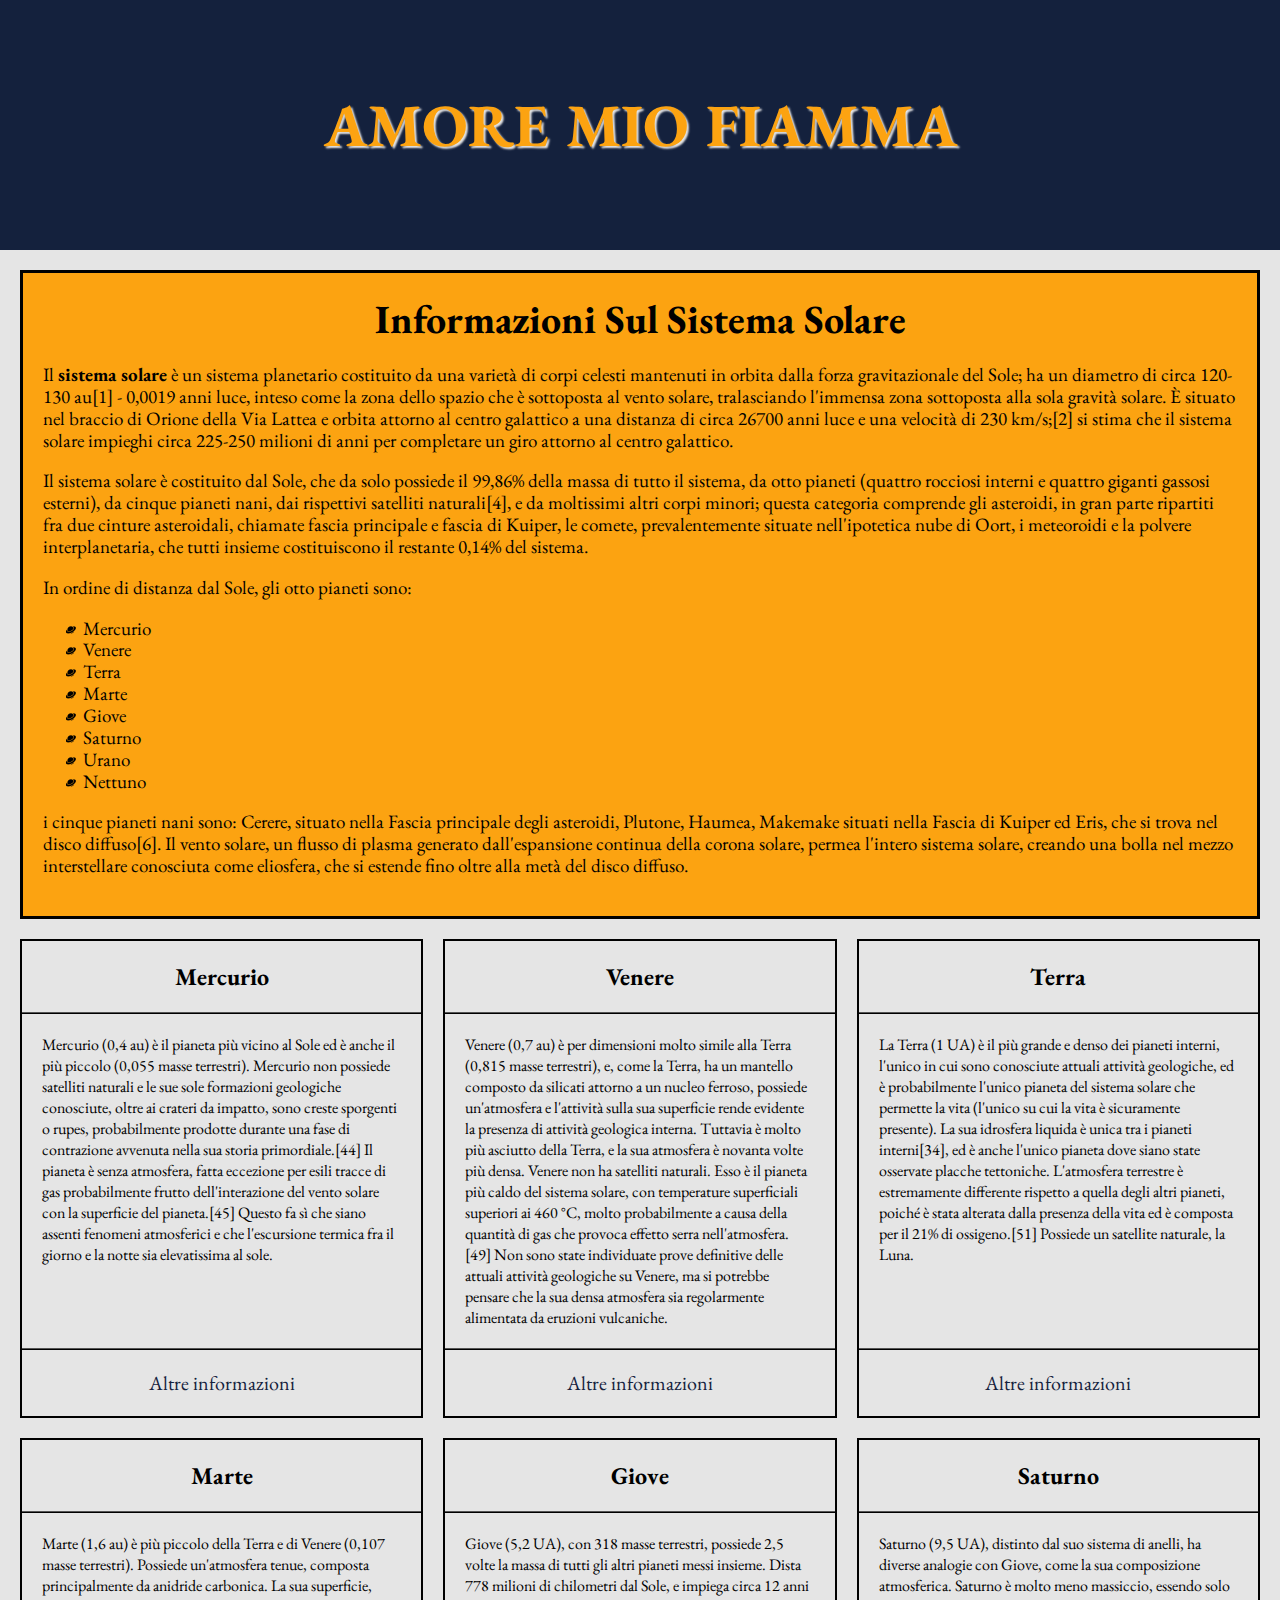
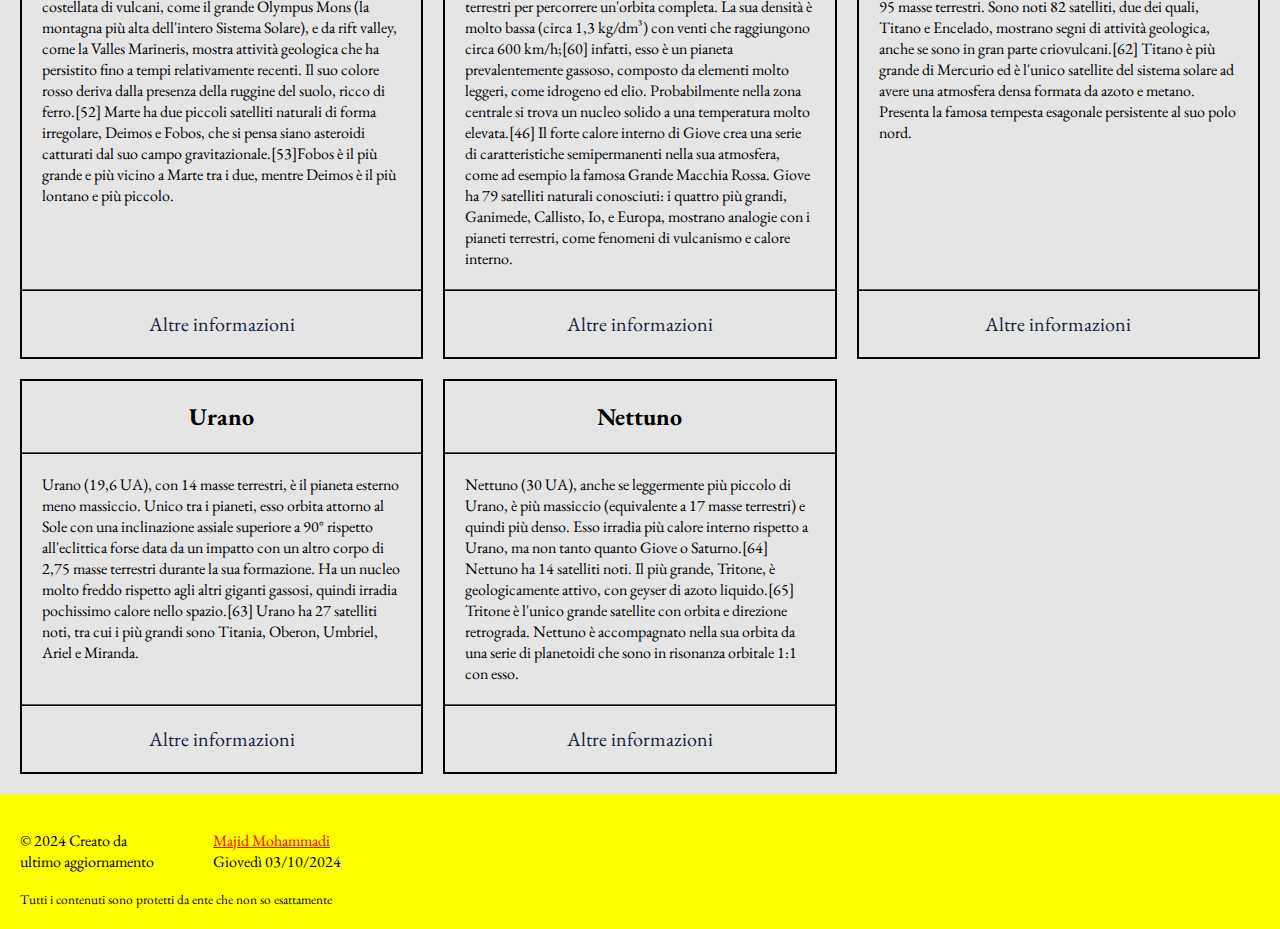
<file: index.html>
<!DOCTYPE html>
<html lang="it">
  <head>
    <meta charset="UTF-8" />
    <meta http-equiv="X-UA-Compatible" content="IE=edge" />
    <meta name="keywords" content="sistema solare,pianeta,pianeti,sole,terra" />
    <!-- prettier-ignore -->
    <meta name="description" content="Il sistema solare - una overview del nostro sistema solare">

    <meta name="author" content="Majid Mohammadi" />
    <meta name="generator" content="Vscode 1.93.3" />
    <meta name="copyright" content="Majid Mohammadi" />
    <!-- <meta name="robots" content="index"> -->
    <title>Il sistema solare</title>

    <link rel="stylesheet" href="./src/css/index.css" />
  </head>

  <body>
    <div id="header">
      <h1 class="sistema-solare__title sistema-solare__title--principale">
        Amore mio Fiamma
      </h1>
    </div>

    <div id="main">
      <div class="sistema-solare">
        <div class="sistema-solare__head">
          <h2 class="sistema-solare__title">Informazioni sul sistema solare</h2>
        </div>
        <div class="sistema-solare__body">
          <p>
            Il <span class="bold">sistema solare</span> è un sistema planetario
            costituito da una varietà di corpi celesti mantenuti in orbita dalla
            forza gravitazionale del Sole; ha un diametro di circa 120-130 au[1]
            - 0,0019 anni luce, inteso come la zona dello spazio che è
            sottoposta al vento solare, tralasciando l'immensa zona sottoposta
            alla sola gravità solare. È situato nel braccio di Orione della Via
            Lattea e orbita attorno al centro galattico a una distanza di circa
            26700 anni luce e una velocità di 230 km/s;[2] si stima che il
            sistema solare impieghi circa 225-250 milioni di anni per completare
            un giro attorno al centro galattico.
          </p>
          <p>
            Il sistema solare è costituito dal Sole, che da solo possiede il
            99,86% della massa di tutto il sistema, da otto pianeti (quattro
            rocciosi interni e quattro giganti gassosi esterni), da cinque
            pianeti nani, dai rispettivi satelliti naturali[4], e da moltissimi
            altri corpi minori; questa categoria comprende gli asteroidi, in
            gran parte ripartiti fra due cinture asteroidali, chiamate fascia
            principale e fascia di Kuiper, le comete, prevalentemente situate
            nell'ipotetica nube di Oort, i meteoroidi e la polvere
            interplanetaria, che tutti insieme costituiscono il restante 0,14%
            del sistema.
          </p>
          <p>In ordine di distanza dal Sole, gli otto pianeti sono:</p>
          <ul>
            <li>Mercurio</li>
            <li>Venere</li>
            <li>Terra</li>
            <li>Marte</li>
            <li>Giove</li>
            <li>Saturno</li>
            <li>Urano</li>
            <li>Nettuno</li>
          </ul>
          <p>
            i cinque pianeti nani sono: Cerere, situato nella Fascia principale
            degli asteroidi, Plutone, Haumea, Makemake situati nella Fascia di
            Kuiper ed Eris, che si trova nel disco diffuso[6]. Il vento solare,
            un flusso di plasma generato dall'espansione continua della corona
            solare, permea l'intero sistema solare, creando una bolla nel mezzo
            interstellare conosciuta come eliosfera, che si estende fino oltre
            alla metà del disco diffuso.
          </p>
        </div>
      </div>

      <div class="pianeta-container">
        <div class="pianeta-card pianeta__card--boundary-left">
          <div class="pianeta-card__head">
            <h2>Mercurio</h2>
          </div>
          <div class="pianeta-card__body">
            <p>
              Mercurio (0,4 au) è il pianeta più vicino al Sole ed è anche il
              più piccolo (0,055 masse terrestri). Mercurio non possiede
              satelliti naturali e le sue sole formazioni geologiche conosciute,
              oltre ai crateri da impatto, sono creste sporgenti o rupes,
              probabilmente prodotte durante una fase di contrazione avvenuta
              nella sua storia primordiale.[44] Il pianeta è senza atmosfera,
              fatta eccezione per esili tracce di gas probabilmente frutto
              dell'interazione del vento solare con la superficie del
              pianeta.[45] Questo fa sì che siano assenti fenomeni atmosferici e
              che l'escursione termica fra il giorno e la notte sia elevatissima
              al sole.
            </p>
          </div>

          <div class="pianeta-card__footer">Altre informazioni</div>
        </div>

        <div class="pianeta-card">
          <div class="pianeta-card__head">
            <h2>Venere</h2>
          </div>
          <div class="pianeta-card__body">
            <p>
              Venere (0,7 au) è per dimensioni molto simile alla Terra (0,815
              masse terrestri), e, come la Terra, ha un mantello composto da
              silicati attorno a un nucleo ferroso, possiede un'atmosfera e
              l'attività sulla sua superficie rende evidente la presenza di
              attività geologica interna. Tuttavia è molto più asciutto della
              Terra, e la sua atmosfera è novanta volte più densa. Venere non ha
              satelliti naturali. Esso è il pianeta più caldo del sistema
              solare, con temperature superficiali superiori ai 460 °C, molto
              probabilmente a causa della quantità di gas che provoca effetto
              serra nell'atmosfera.[49] Non sono state individuate prove
              definitive delle attuali attività geologiche su Venere, ma si
              potrebbe pensare che la sua densa atmosfera sia regolarmente
              alimentata da eruzioni vulcaniche.
            </p>
          </div>

          <div class="pianeta-card__footer">Altre informazioni</div>
        </div>

        <div class="pianeta-card pianeta__card--boundary-right">
          <div class="pianeta-card__head">
            <h2>Terra</h2>
          </div>
          <div class="pianeta-card__body">
            <p>
              La Terra (1 UA) è il più grande e denso dei pianeti interni,
              l'unico in cui sono conosciute attuali attività geologiche, ed è
              probabilmente l'unico pianeta del sistema solare che permette la
              vita (l'unico su cui la vita è sicuramente presente). La sua
              idrosfera liquida è unica tra i pianeti interni[34], ed è anche
              l'unico pianeta dove siano state osservate placche tettoniche.
              L'atmosfera terrestre è estremamente differente rispetto a quella
              degli altri pianeti, poiché è stata alterata dalla presenza della
              vita ed è composta per il 21% di ossigeno.[51] Possiede un
              satellite naturale, la Luna.
            </p>
          </div>

          <div class="pianeta-card__footer">Altre informazioni</div>
        </div>

        <div class="pianeta-card pianeta__card--boundary-left">
          <div class="pianeta-card__head">
            <h2>Marte</h2>
          </div>
          <div class="pianeta-card__body">
            <p>
              Marte (1,6 au) è più piccolo della Terra e di Venere (0,107 masse
              terrestri). Possiede un'atmosfera tenue, composta principalmente
              da anidride carbonica. La sua superficie, costellata di vulcani,
              come il grande Olympus Mons (la montagna più alta dell'intero
              Sistema Solare), e da rift valley, come la Valles Marineris,
              mostra attività geologica che ha persistito fino a tempi
              relativamente recenti. Il suo colore rosso deriva dalla presenza
              della ruggine del suolo, ricco di ferro.[52] Marte ha due piccoli
              satelliti naturali di forma irregolare, Deimos e Fobos, che si
              pensa siano asteroidi catturati dal suo campo
              gravitazionale.[53]Fobos è il più grande e più vicino a Marte tra
              i due, mentre Deimos è il più lontano e più piccolo.
            </p>
          </div>

          <div class="pianeta-card__footer">Altre informazioni</div>
        </div>

        <div class="pianeta-card">
          <div class="pianeta-card__head">
            <h2>Giove</h2>
          </div>
          <div class="pianeta-card__body">
            <p>
              Giove (5,2 UA), con 318 masse terrestri, possiede 2,5 volte la
              massa di tutti gli altri pianeti messi insieme. Dista 778 milioni
              di chilometri dal Sole, e impiega circa 12 anni terrestri per
              percorrere un'orbita completa. La sua densità è molto bassa (circa
              1,3 kg/dm³) con venti che raggiungono circa 600 km/h;[60] infatti,
              esso è un pianeta prevalentemente gassoso, composto da elementi
              molto leggeri, come idrogeno ed elio. Probabilmente nella zona
              centrale si trova un nucleo solido a una temperatura molto
              elevata.[46] Il forte calore interno di Giove crea una serie di
              caratteristiche semipermanenti nella sua atmosfera, come ad
              esempio la famosa Grande Macchia Rossa. Giove ha 79 satelliti
              naturali conosciuti: i quattro più grandi, Ganimede, Callisto, Io,
              e Europa, mostrano analogie con i pianeti terrestri, come fenomeni
              di vulcanismo e calore interno.
            </p>
          </div>

          <div class="pianeta-card__footer">Altre informazioni</div>
        </div>

        <div class="pianeta-card pianeta__card--boundary-right">
          <div class="pianeta-card__head">
            <h2>Saturno</h2>
          </div>
          <div class="pianeta-card__body">
            <p>
              Saturno (9,5 UA), distinto dal suo sistema di anelli, ha diverse
              analogie con Giove, come la sua composizione atmosferica. Saturno
              è molto meno massiccio, essendo solo 95 masse terrestri. Sono noti
              82 satelliti, due dei quali, Titano e Encelado, mostrano segni di
              attività geologica, anche se sono in gran parte criovulcani.[62]
              Titano è più grande di Mercurio ed è l'unico satellite del sistema
              solare ad avere una atmosfera densa formata da azoto e metano.
              Presenta la famosa tempesta esagonale persistente al suo polo
              nord.
            </p>
          </div>

          <div class="pianeta-card__footer">Altre informazioni</div>
        </div>

        <div class="pianeta-card pianeta__card--boundary-left">
          <div class="pianeta-card__head">
            <h2>Urano</h2>
          </div>
          <div class="pianeta-card__body">
            <p>
              Urano (19,6 UA), con 14 masse terrestri, è il pianeta esterno meno
              massiccio. Unico tra i pianeti, esso orbita attorno al Sole con
              una inclinazione assiale superiore a 90° rispetto all'eclittica
              forse data da un impatto con un altro corpo di 2,75 masse
              terrestri durante la sua formazione. Ha un nucleo molto freddo
              rispetto agli altri giganti gassosi, quindi irradia pochissimo
              calore nello spazio.[63] Urano ha 27 satelliti noti, tra cui i più
              grandi sono Titania, Oberon, Umbriel, Ariel e Miranda.
            </p>
          </div>

          <div class="pianeta-card__footer">Altre informazioni</div>
        </div>

        <div class="pianeta-card">
          <div class="pianeta-card__head">
            <h2>Nettuno</h2>
          </div>
          <div class="pianeta-card__body">
            <p>
              Nettuno (30 UA), anche se leggermente più piccolo di Urano, è più
              massiccio (equivalente a 17 masse terrestri) e quindi più denso.
              Esso irradia più calore interno rispetto a Urano, ma non tanto
              quanto Giove o Saturno.[64] Nettuno ha 14 satelliti noti. Il più
              grande, Tritone, è geologicamente attivo, con geyser di azoto
              liquido.[65] Tritone è l'unico grande satellite con orbita e
              direzione retrograda. Nettuno è accompagnato nella sua orbita da
              una serie di planetoidi che sono in risonanza orbitale 1:1 con
              esso.
            </p>
          </div>

          <div class="pianeta-card__footer">Altre informazioni</div>
        </div>
      </div>
    </div>

    <div id="footer">
      <div id="container">
        <dl>
          <div>
            <dt>&copy; 2024 Creato da</dt>
            <dd>
              <span class="author">Majid Mohammadi</span>
            </dd>
            <div>
              <dt>ultimo aggiornamento</dt>
              <dd>Giovedì 03/10/2024</dd>
            </div>
          </div>
        </dl>
        <small
          >Tutti i contenuti sono protetti da ente che non so esattamente</small
        >
      </div>
    </div>
  </body>
</html>
</file>
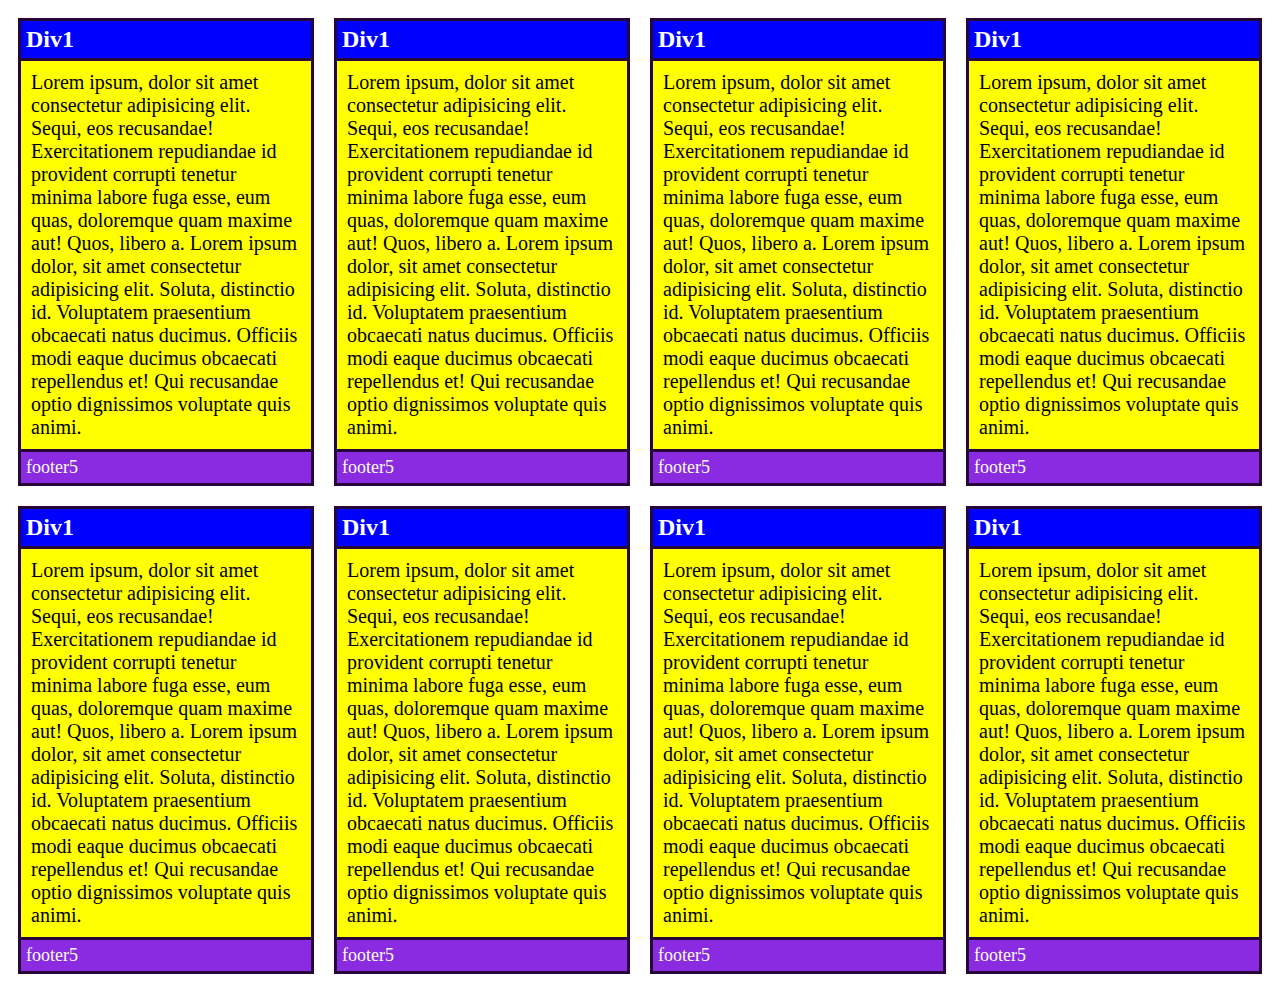
<file: src/html/AffiancareElementiDisplay.html>
<!DOCTYPE html>
<html lang="it">
    <head>
        <meta charset="UTF-8">
        <meta http-equiv="X-UA-Compatible" content="IE=edge">
        <title>AFFIANCARE ELEMENTI DISPLAY INLINE</title>
        <link rel="stylesheet" href="../css/affiancareElementiDisplay.css">
    </head>

        <body>
            <div id="card-container">
                <h2>Div1</h2>
                <div id="card-body">
                    Lorem ipsum, dolor sit amet consectetur adipisicing elit. Sequi, eos recusandae! Exercitationem repudiandae id provident corrupti tenetur minima labore fuga esse, eum quas, doloremque quam maxime aut! Quos, libero a. Lorem ipsum dolor, sit amet consectetur adipisicing elit. Soluta, distinctio id. Voluptatem praesentium obcaecati natus ducimus. Officiis modi eaque ducimus obcaecati repellendus et! Qui recusandae optio dignissimos voluptate quis animi.
                </div>
                <div id="card-footer">footer5</div>
            </div>
            <div id="card-container">
                <h2>Div1</h2>
                <div id="card-body">
                    Lorem ipsum, dolor sit amet consectetur adipisicing elit. Sequi, eos recusandae! Exercitationem repudiandae id provident corrupti tenetur minima labore fuga esse, eum quas, doloremque quam maxime aut! Quos, libero a. Lorem ipsum dolor, sit amet consectetur adipisicing elit. Soluta, distinctio id. Voluptatem praesentium obcaecati natus ducimus. Officiis modi eaque ducimus obcaecati repellendus et! Qui recusandae optio dignissimos voluptate quis animi.
                </div>
                <div id="card-footer">footer5</div>
            </div>
            <div id="card-container">
                <h2>Div1</h2>
                <div id="card-body">
                    Lorem ipsum, dolor sit amet consectetur adipisicing elit. Sequi, eos recusandae! Exercitationem repudiandae id provident corrupti tenetur minima labore fuga esse, eum quas, doloremque quam maxime aut! Quos, libero a. Lorem ipsum dolor, sit amet consectetur adipisicing elit. Soluta, distinctio id. Voluptatem praesentium obcaecati natus ducimus. Officiis modi eaque ducimus obcaecati repellendus et! Qui recusandae optio dignissimos voluptate quis animi.
                </div>
                <div id="card-footer">footer5</div>
            </div>
            <div id="card-container">
                <h2>Div1</h2>
                <div id="card-body">
                    Lorem ipsum, dolor sit amet consectetur adipisicing elit. Sequi, eos recusandae! Exercitationem repudiandae id provident corrupti tenetur minima labore fuga esse, eum quas, doloremque quam maxime aut! Quos, libero a. Lorem ipsum dolor, sit amet consectetur adipisicing elit. Soluta, distinctio id. Voluptatem praesentium obcaecati natus ducimus. Officiis modi eaque ducimus obcaecati repellendus et! Qui recusandae optio dignissimos voluptate quis animi.
                </div>
                <div id="card-footer">footer5</div>
            </div>
            <div id="card-container">
                <h2>Div1</h2>
                <div id="card-body">
                    Lorem ipsum, dolor sit amet consectetur adipisicing elit. Sequi, eos recusandae! Exercitationem repudiandae id provident corrupti tenetur minima labore fuga esse, eum quas, doloremque quam maxime aut! Quos, libero a. Lorem ipsum dolor, sit amet consectetur adipisicing elit. Soluta, distinctio id. Voluptatem praesentium obcaecati natus ducimus. Officiis modi eaque ducimus obcaecati repellendus et! Qui recusandae optio dignissimos voluptate quis animi.
                </div>
                <div id="card-footer">footer5</div>
            </div>

            <div id="card-container">
                <h2>Div1</h2>
                <div id="card-body">
                    Lorem ipsum, dolor sit amet consectetur adipisicing elit. Sequi, eos recusandae! Exercitationem repudiandae id provident corrupti tenetur minima labore fuga esse, eum quas, doloremque quam maxime aut! Quos, libero a. Lorem ipsum dolor, sit amet consectetur adipisicing elit. Soluta, distinctio id. Voluptatem praesentium obcaecati natus ducimus. Officiis modi eaque ducimus obcaecati repellendus et! Qui recusandae optio dignissimos voluptate quis animi.
                </div>
                <div id="card-footer">footer5</div>
            </div>
            <div id="card-container">
                <h2>Div1</h2>
                <div id="card-body">
                    Lorem ipsum, dolor sit amet consectetur adipisicing elit. Sequi, eos recusandae! Exercitationem repudiandae id provident corrupti tenetur minima labore fuga esse, eum quas, doloremque quam maxime aut! Quos, libero a. Lorem ipsum dolor, sit amet consectetur adipisicing elit. Soluta, distinctio id. Voluptatem praesentium obcaecati natus ducimus. Officiis modi eaque ducimus obcaecati repellendus et! Qui recusandae optio dignissimos voluptate quis animi.
                </div>
                <div id="card-footer">footer5</div>
            </div>
            <div id="card-container">
                <h2>Div1</h2>
                <div id="card-body">
                    Lorem ipsum, dolor sit amet consectetur adipisicing elit. Sequi, eos recusandae! Exercitationem repudiandae id provident corrupti tenetur minima labore fuga esse, eum quas, doloremque quam maxime aut! Quos, libero a. Lorem ipsum dolor, sit amet consectetur adipisicing elit. Soluta, distinctio id. Voluptatem praesentium obcaecati natus ducimus. Officiis modi eaque ducimus obcaecati repellendus et! Qui recusandae optio dignissimos voluptate quis animi.
                </div>
                <div id="card-footer">footer5</div>
            </div>
            
            
        </body>
</html>
</file>
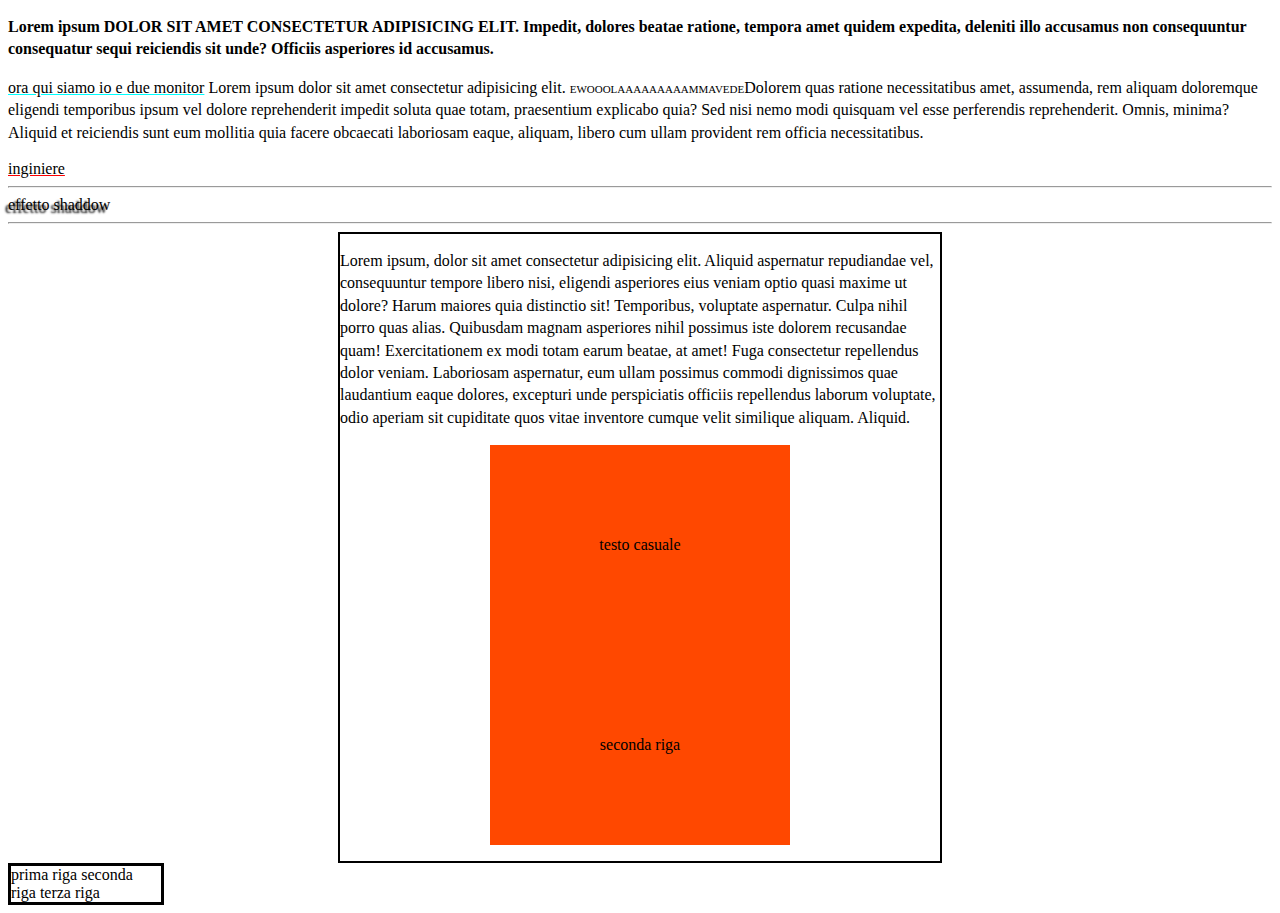
<file: src/html/altreProprietaTesto.html>
<!DOCTYPE html>
<html lang="it">
    <head>
        <meta charset="UTF-8">
        <meta http-equiv="X-UA-Compatible" content="IE=edge">
        <title>ALTRE PROPRIETA TESTO</title>
        <link rel="stylesheet" href="../css/altrePropreitaTesto.css">
    </head>

        <body>
            <p class="grassetto">
                Lorem ipsum <span class="trasforma">dolor sit amet consectetur adipisicing elit.</span> Impedit, dolores beatae ratione, tempora amet quidem expedita, deleniti illo accusamus non consequuntur consequatur sequi reiciendis sit unde? Officiis asperiores id accusamus.
            </p>
            <p>  <span class="underlined">ora qui siamo io e due monitor</span> Lorem ipsum dolor sit amet consectetur adipisicing elit. <spanc class="maiuscoletto">ewooolaaaaaaaaammavede</spanc>Dolorem quas ratione necessitatibus amet, assumenda, rem aliquam doloremque eligendi temporibus ipsum vel dolore reprehenderit impedit soluta quae totam, praesentium explicabo quia?
            Sed nisi nemo modi quisquam vel esse perferendis reprehenderit. Omnis, minima? Aliquid et reiciendis sunt eum mollitia quia facere obcaecati laboriosam eaque, aliquam, libero cum ullam provident rem officia necessitatibus.</p>
            <u>inginiere</u>
            <hr>
            <div class="shaddow">effetto shaddow</div>
<hr>
            
        <div class="allineamento">
            <p>
                Lorem ipsum, dolor sit amet consectetur adipisicing elit. Aliquid aspernatur repudiandae vel, consequuntur tempore libero nisi, eligendi asperiores eius veniam optio quasi maxime ut dolore? Harum maiores quia distinctio sit!
                Temporibus, voluptate aspernatur. Culpa nihil porro quas alias. Quibusdam magnam asperiores nihil possimus iste dolorem recusandae quam! Exercitationem ex modi totam earum beatae, at amet! Fuga consectetur repellendus dolor veniam.
                Laboriosam aspernatur, eum ullam possimus commodi dignissimos quae laudantium eaque dolores, excepturi unde perspiciatis officiis repellendus laborum voluptate, odio aperiam sit cupiditate quos vitae inventore cumque velit similique aliquam. Aliquid.
                <div class="sub_container">testo casuale <br>
                seconda riga</div>
            </p>
        </div>

        <div class="gestisci_spazi">
        prima riga           seconda riga
        terza riga
        </div>
        </body>
</html>
</file>
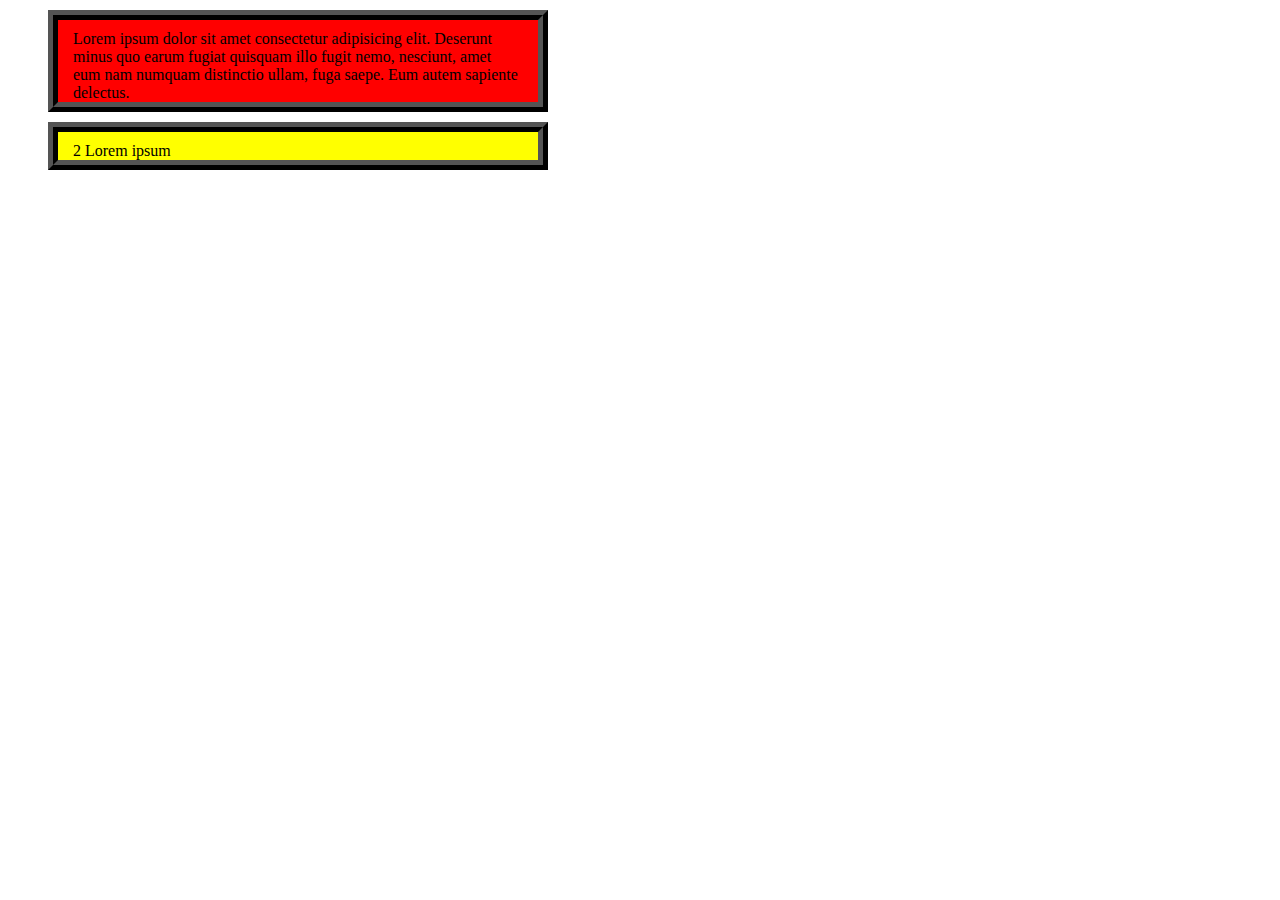
<file: src/html/boxModel.html>
<!DOCTYPE html>
<html lang="it">
    <head>
        <meta charset="UTF-8">
        <meta http-equiv="X-UA-Compatible" content="IE=edge">
        <title>BOXMODEL</title>
        <link rel="stylesheet" href="../css/boxModel.css">
    </head>

        <body>
            <div>
                Lorem ipsum dolor sit amet consectetur adipisicing elit. Deserunt minus quo earum fugiat quisquam illo fugit nemo, nesciunt, amet eum nam numquam distinctio ullam, fuga saepe. Eum autem sapiente delectus.
               
            </div>
            <div>
                2 Lorem ipsum 
            </div>
        </body>
</html>
</file>
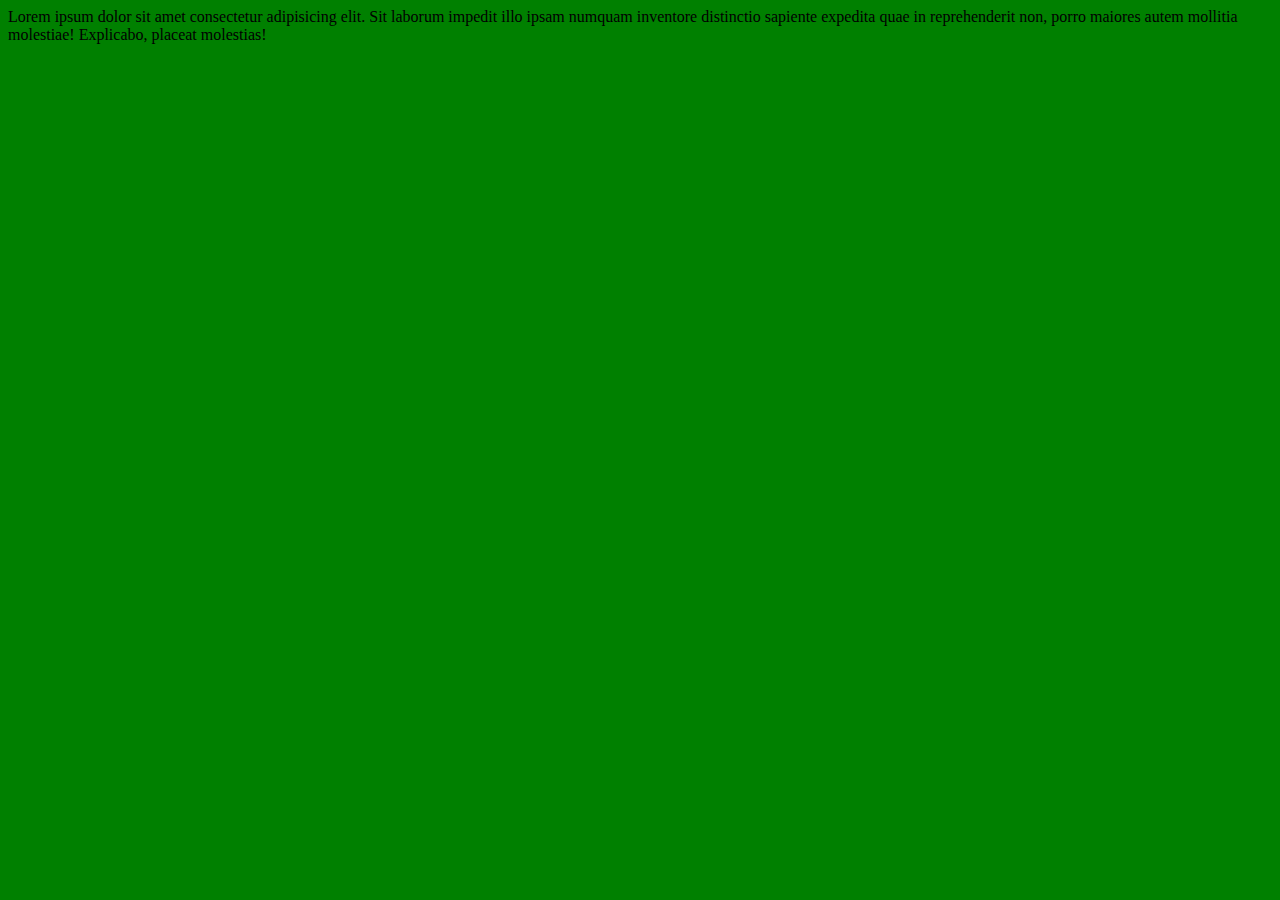
<file: src/html/colori.html>
<!DOCTYPE html>
<html lang="it">
    <head>
        <meta charset="UTF-8">
        <meta http-equiv="X-UA-Compatible" content="IE=edge">
        <title>Colori</title>
        <link rel="stylesheet" href="../css/colori.css">
    </head>

    <body>
        <div>
            Lorem ipsum dolor sit amet consectetur adipisicing elit. Sit laborum impedit illo ipsam numquam inventore distinctio sapiente expedita quae in reprehenderit non, porro maiores autem mollitia molestiae! Explicabo, placeat molestias!
        </div>
    </body>
</html>
</file>
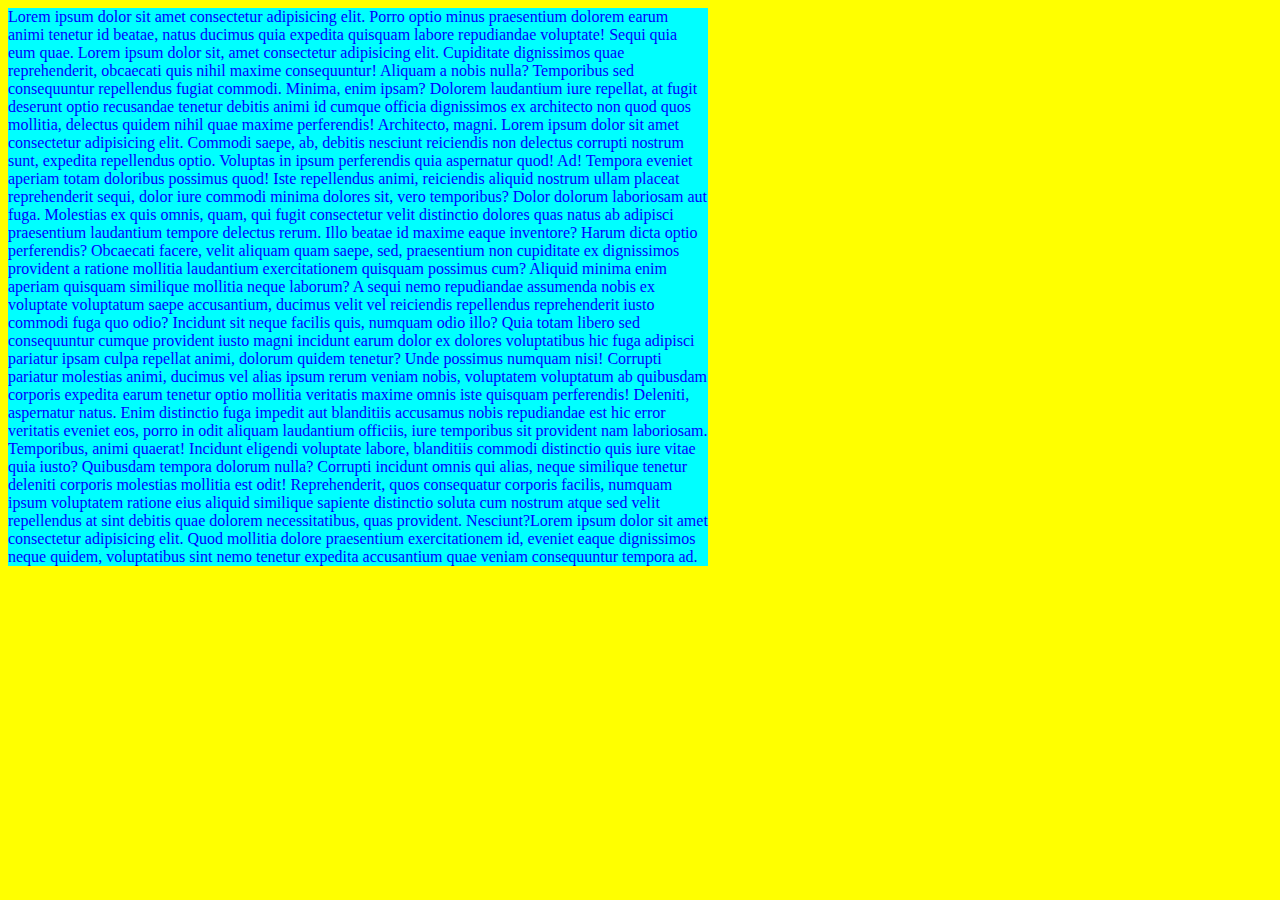
<file: src/html/dimensioni.html>
<!DOCTYPE html>
<html lang="it">
    <head>
        <meta charset="UTF-8">
        <meta http-equiv="X-UA-Compatible" content="IE=edge">
        <title>DIMENSIONI</title>
        <link rel="stylesheet" href="../css/dimensioni.css">
    </head>

        <body>
            <div>
                Lorem ipsum dolor sit amet consectetur adipisicing elit. Porro optio minus praesentium dolorem earum animi tenetur id beatae, natus ducimus quia expedita quisquam labore repudiandae voluptate! Sequi quia eum quae. Lorem ipsum dolor sit, amet consectetur adipisicing elit. Cupiditate dignissimos quae reprehenderit, obcaecati quis nihil maxime consequuntur! Aliquam a nobis nulla? Temporibus sed consequuntur repellendus fugiat commodi. Minima, enim ipsam?
                Dolorem laudantium iure repellat, at fugit deserunt optio recusandae tenetur debitis animi id cumque officia dignissimos ex architecto non quod quos mollitia, delectus quidem nihil quae maxime perferendis! Architecto, magni. Lorem ipsum dolor sit amet consectetur adipisicing elit. Commodi saepe, ab, debitis nesciunt reiciendis non delectus corrupti nostrum sunt, expedita repellendus optio. Voluptas in ipsum perferendis quia aspernatur quod! Ad!
                Tempora eveniet aperiam totam doloribus possimus quod! Iste repellendus animi, reiciendis aliquid nostrum ullam placeat reprehenderit sequi, dolor iure commodi minima dolores sit, vero temporibus? Dolor dolorum laboriosam aut fuga.
                Molestias ex quis omnis, quam, qui fugit consectetur velit distinctio dolores quas natus ab adipisci praesentium laudantium tempore delectus rerum. Illo beatae id maxime eaque inventore? Harum dicta optio perferendis?
                Obcaecati facere, velit aliquam quam saepe, sed, praesentium non cupiditate ex dignissimos provident a ratione mollitia laudantium exercitationem quisquam possimus cum? Aliquid minima enim aperiam quisquam similique mollitia neque laborum?
                A sequi nemo repudiandae assumenda nobis ex voluptate voluptatum saepe accusantium, ducimus velit vel reiciendis repellendus reprehenderit iusto commodi fuga quo odio? Incidunt sit neque facilis quis, numquam odio illo?
                Quia totam libero sed consequuntur cumque provident iusto magni incidunt earum dolor ex dolores voluptatibus hic fuga adipisci pariatur ipsam culpa repellat animi, dolorum quidem tenetur? Unde possimus numquam nisi!
                Corrupti pariatur molestias animi, ducimus vel alias ipsum rerum veniam nobis, voluptatem voluptatum ab quibusdam corporis expedita earum tenetur optio mollitia veritatis maxime omnis iste quisquam perferendis! Deleniti, aspernatur natus.
                Enim distinctio fuga impedit aut blanditiis accusamus nobis repudiandae est hic error veritatis eveniet eos, porro in odit aliquam laudantium officiis, iure temporibus sit provident nam laboriosam. Temporibus, animi quaerat!
                Incidunt eligendi voluptate labore, blanditiis commodi distinctio quis iure vitae quia iusto? Quibusdam tempora dolorum nulla? Corrupti incidunt omnis qui alias, neque similique tenetur deleniti corporis molestias mollitia est odit!
                Reprehenderit, quos consequatur corporis facilis, numquam ipsum voluptatem ratione eius aliquid similique sapiente distinctio soluta cum nostrum atque sed velit repellendus at sint debitis quae dolorem necessitatibus, quas provident. Nesciunt?Lorem ipsum dolor sit amet consectetur adipisicing elit. Quod mollitia dolore praesentium exercitationem id, eveniet eaque dignissimos neque quidem, voluptatibus sint nemo tenetur expedita accusantium quae veniam consequuntur tempora ad.
             
            </div>
        </body>
</html>
</file>
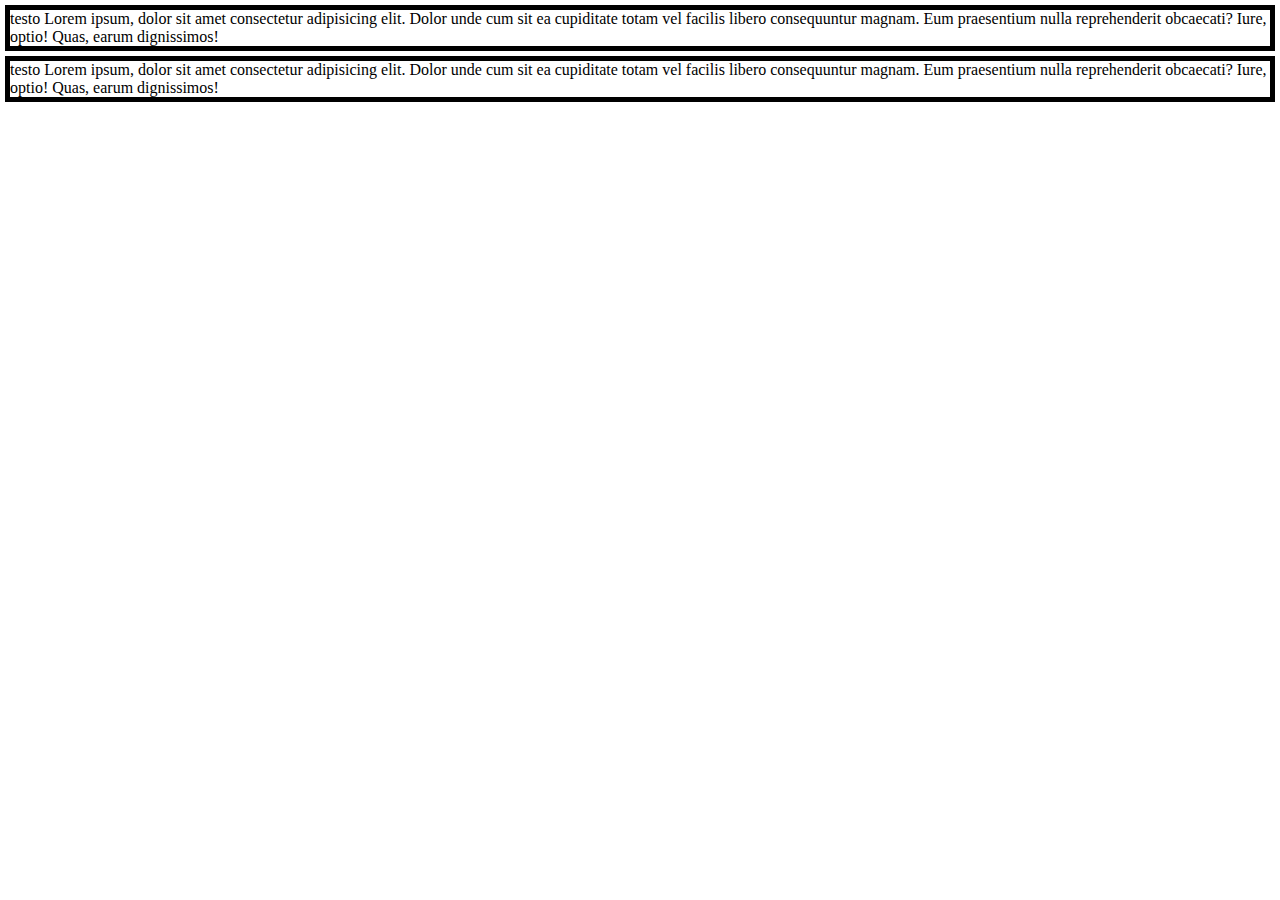
<file: src/html/displayNone.html>
<!DOCTYPE html>
<html lang="it">
    <head>
        <meta charset="UTF-8">
        <meta http-equiv="X-UA-Compatible" content="IE=edge">
        <title>DISPLAYNONE</title>
        <link rel="stylesheet" href="../css/displayNone.css">

    </head>

        <body>
            <div>testo Lorem ipsum, dolor sit amet consectetur adipisicing elit. Dolor unde cum sit ea cupiditate totam vel facilis libero consequuntur magnam. Eum praesentium nulla reprehenderit obcaecati? Iure, optio! Quas, earum dignissimos!</div>
            <div>testo Lorem ipsum, dolor sit amet consectetur adipisicing elit. Dolor unde cum sit ea cupiditate totam vel facilis libero consequuntur magnam. Eum praesentium nulla reprehenderit obcaecati? Iure, optio! Quas, earum dignissimos!</div>
        </body>
</html>
</file>
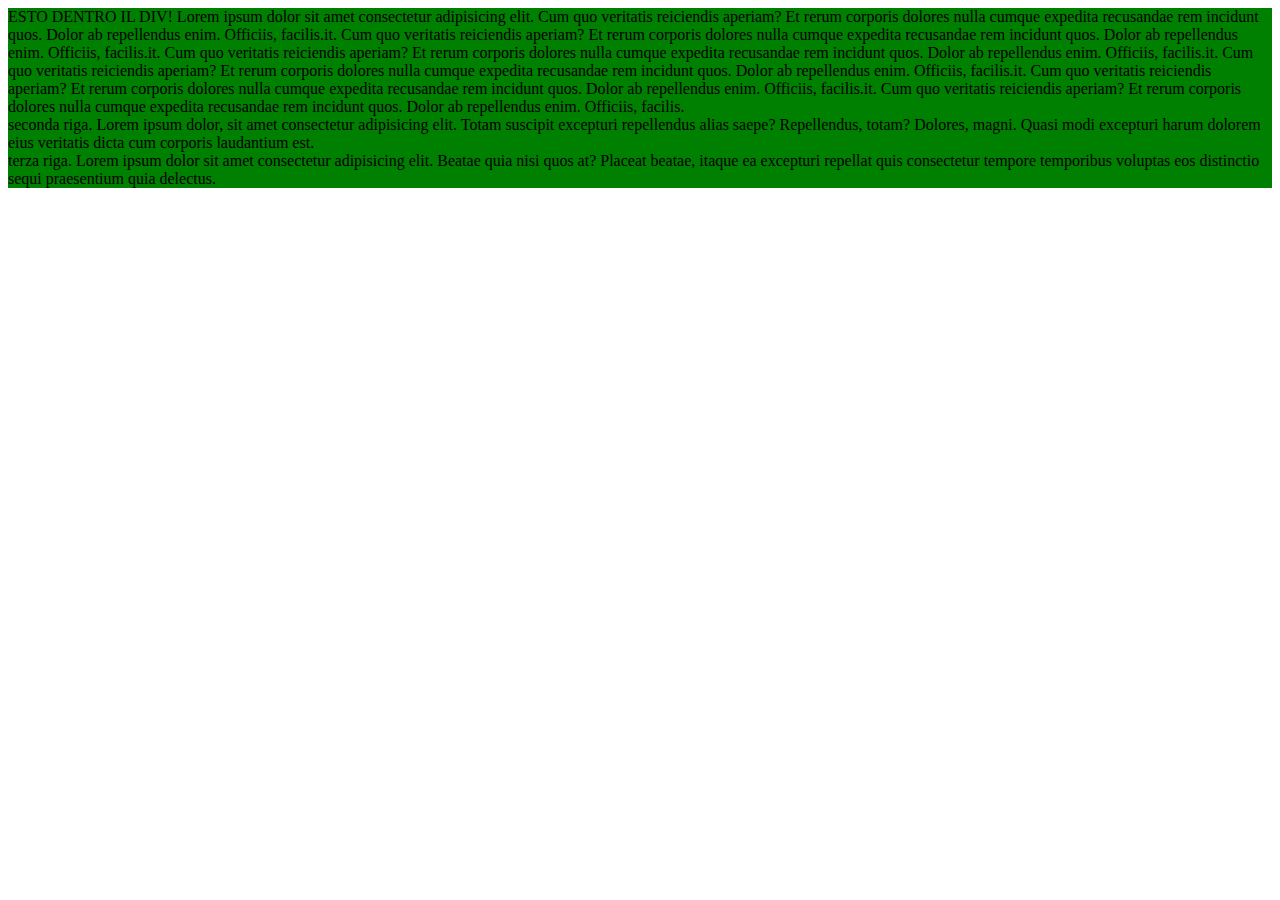
<file: src/html/div.html>
<!DOCTYPE html>
<html lang="it">
    <head>
        <meta charset="UTF-8">
        <meta http-equiv="X-UA-Compatible" content="IE=edge">
        <title>DIV</title>
        <link rel="stylesheet" href="../css/div.css">
    </head>

    <body>
        <!-- <DIV>TESTO DENTRO IL DIV <br>
            seconda riga 
        </DIV> -->
<div>
        ESTO DENTRO IL DIV! Lorem ipsum dolor sit amet consectetur adipisicing elit. Cum quo veritatis reiciendis aperiam? Et rerum corporis dolores nulla cumque expedita recusandae rem incidunt quos. Dolor ab repellendus enim. Officiis, facilis.it. Cum quo veritatis reiciendis aperiam? Et rerum corporis dolores nulla cumque expedita recusandae rem incidunt quos. Dolor ab repellendus enim. Officiis, facilis.it. Cum quo veritatis reiciendis aperiam? Et rerum corporis dolores nulla cumque expedita recusandae rem incidunt quos. Dolor ab repellendus enim. Officiis, facilis.it. Cum quo veritatis reiciendis aperiam? Et rerum corporis dolores nulla cumque expedita recusandae rem incidunt quos. Dolor ab repellendus enim. Officiis, facilis.it. Cum quo veritatis reiciendis aperiam? Et rerum corporis dolores nulla cumque expedita recusandae rem incidunt quos. Dolor ab repellendus enim. Officiis, facilis.it. Cum quo veritatis reiciendis aperiam? Et rerum corporis dolores nulla cumque expedita recusandae rem incidunt quos. Dolor ab repellendus enim. Officiis, facilis.
        <div>seconda riga. Lorem ipsum dolor, sit amet consectetur adipisicing elit. Totam suscipit excepturi repellendus alias saepe? Repellendus, totam? Dolores, magni. Quasi modi excepturi harum dolorem eius veritatis dicta cum corporis laudantium est. </div> terza riga. Lorem ipsum dolor sit amet consectetur adipisicing elit. Beatae quia nisi quos at? Placeat beatae, itaque ea excepturi repellat quis consectetur tempore temporibus voluptas eos distinctio sequi praesentium quia delectus.
</div>
    </body>
</html>
</file>
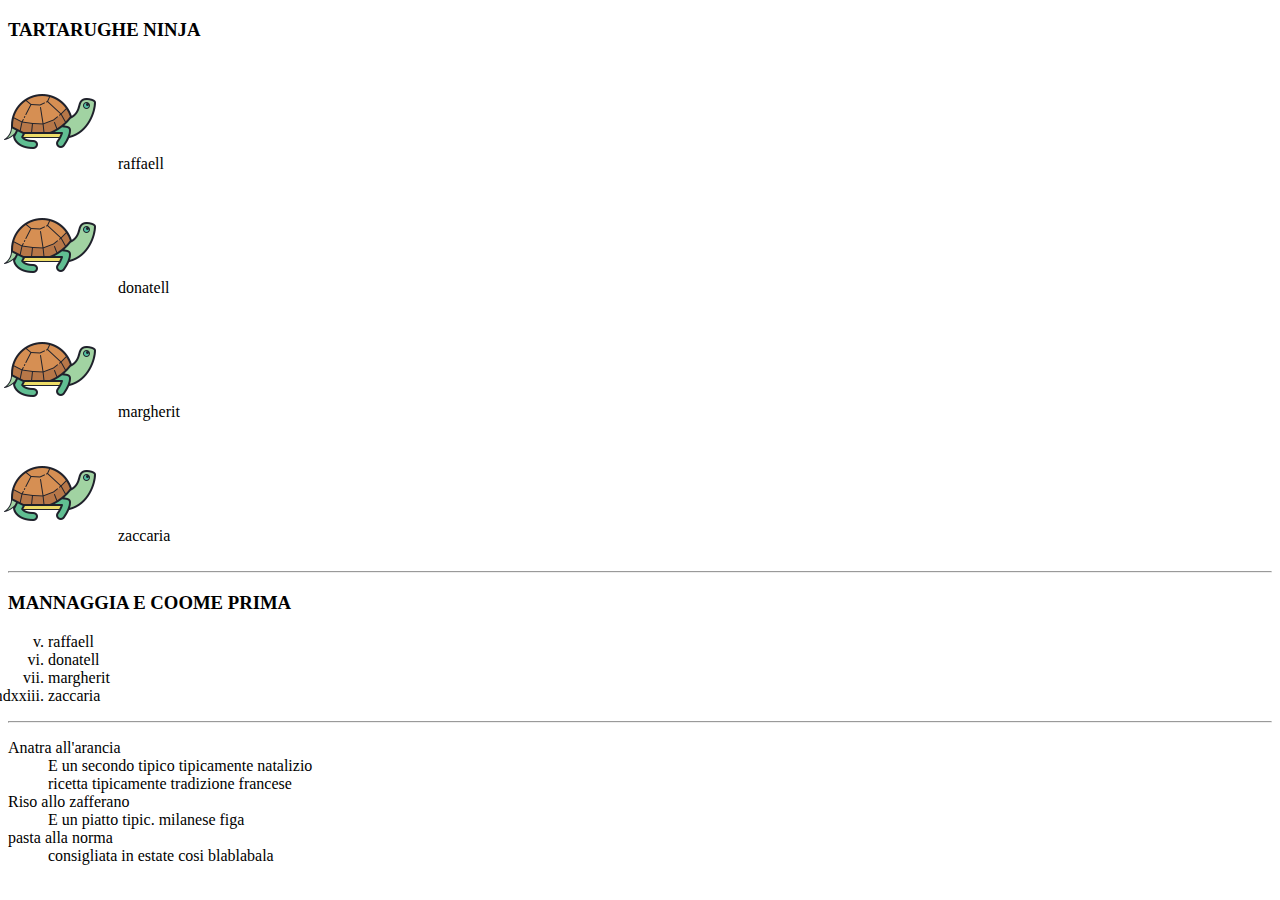
<file: src/html/elenchi.html>
<!DOCTYPE html>
<html lang="it">
    <head>
        <meta charset="UTF-8">
        <meta http-equiv="X-UA-Compatible" content="IE=edge">
        <title>ELENCHI</title>
        <link rel="stylesheet" href="../css/elenchi.css">
    </head>
    <body>
        
        <div>
            <h3> TARTARUGHE NINJA</h3>
            <ul>
            <li>raffaell</li>
            <li>donatell</li>
            <li>margherit</li>
            <li>zaccaria</li>
            </ul>
        </div>

<hr> 
        
            <!-- mette la linea hr  -->
        <div>
            <h3>MANNAGGIA E COOME PRIMA</h3>
            <ol start="5">  
                <li>raffaell</li>
                <li>donatell</li>
                <li>margherit</li>
                <li value="1523">zaccaria</li>
            </ol>
        </div>

<hr>

<dl>
    <dt>Anatra all'arancia</dt>
    <dd>E un secondo tipico tipicamente natalizio</dd>
    <dd>ricetta tipicamente tradizione francese</dd>

    <dt>Riso allo zafferano</dt>
    <dd>E un piatto tipic. milanese figa</dd>

    <dt> pasta alla norma</dt>
    <dd> consigliata in estate cosi blablabala</dd>


</dl>

    </body>


</html>
</file>
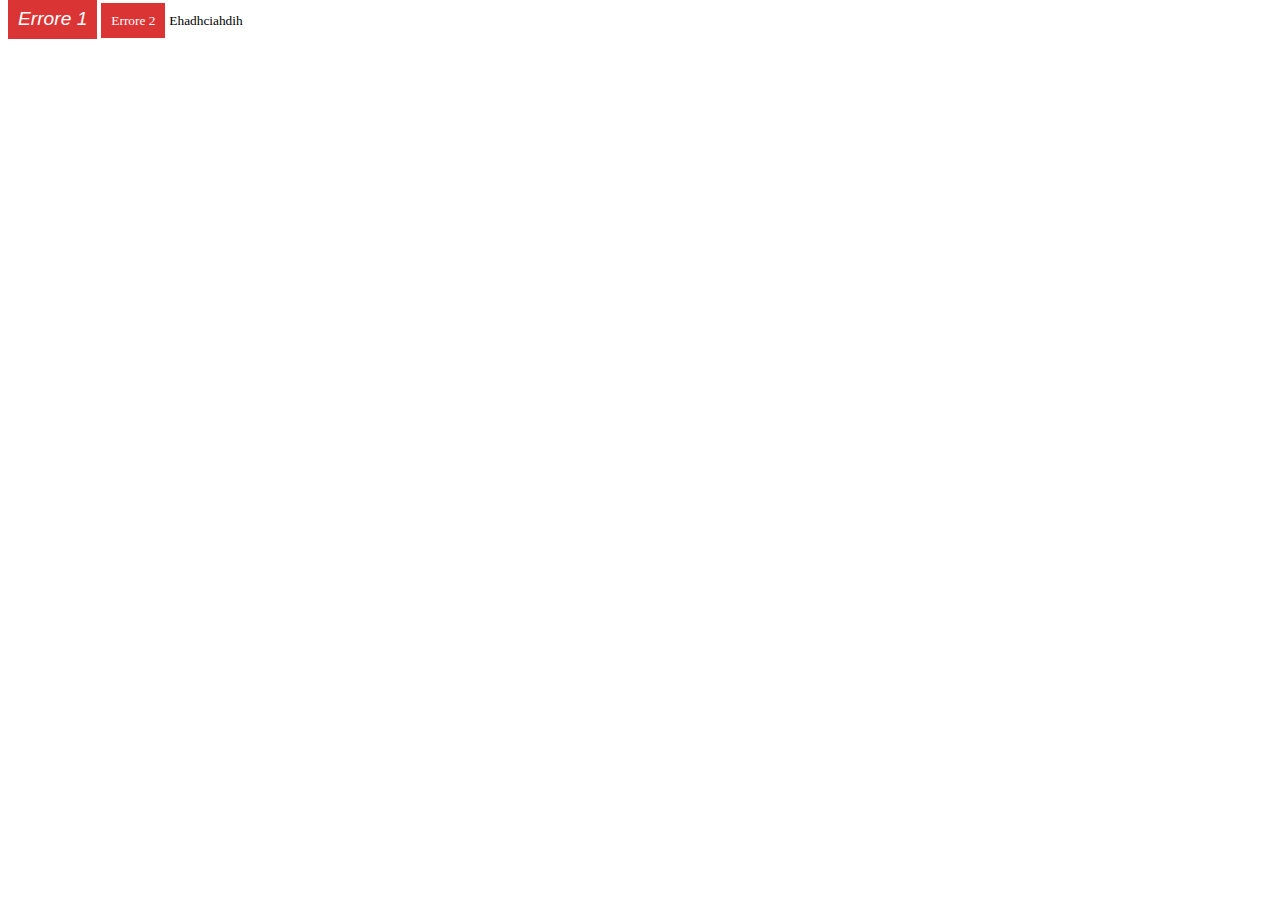
<file: src/html/esempioClassi.html>
<!DOCTYPE html>
<html lang="it">
    <head>
        <meta charset="UTF-8">
        <meta http-equiv="X-UA-Compatible" content="IE=edge">
        <title>ESEMPIOCLASSI</title>
        <link rel="stylesheet" href="../css/esempioClassi.css">
    
    </head>

        <body>
            <small class="errore errore-form">Errore 1</small>  

            <small class="errore"> Errore 2</small>

            <small>Ehadhciahdih</small>
        </body>
</html>
</file>
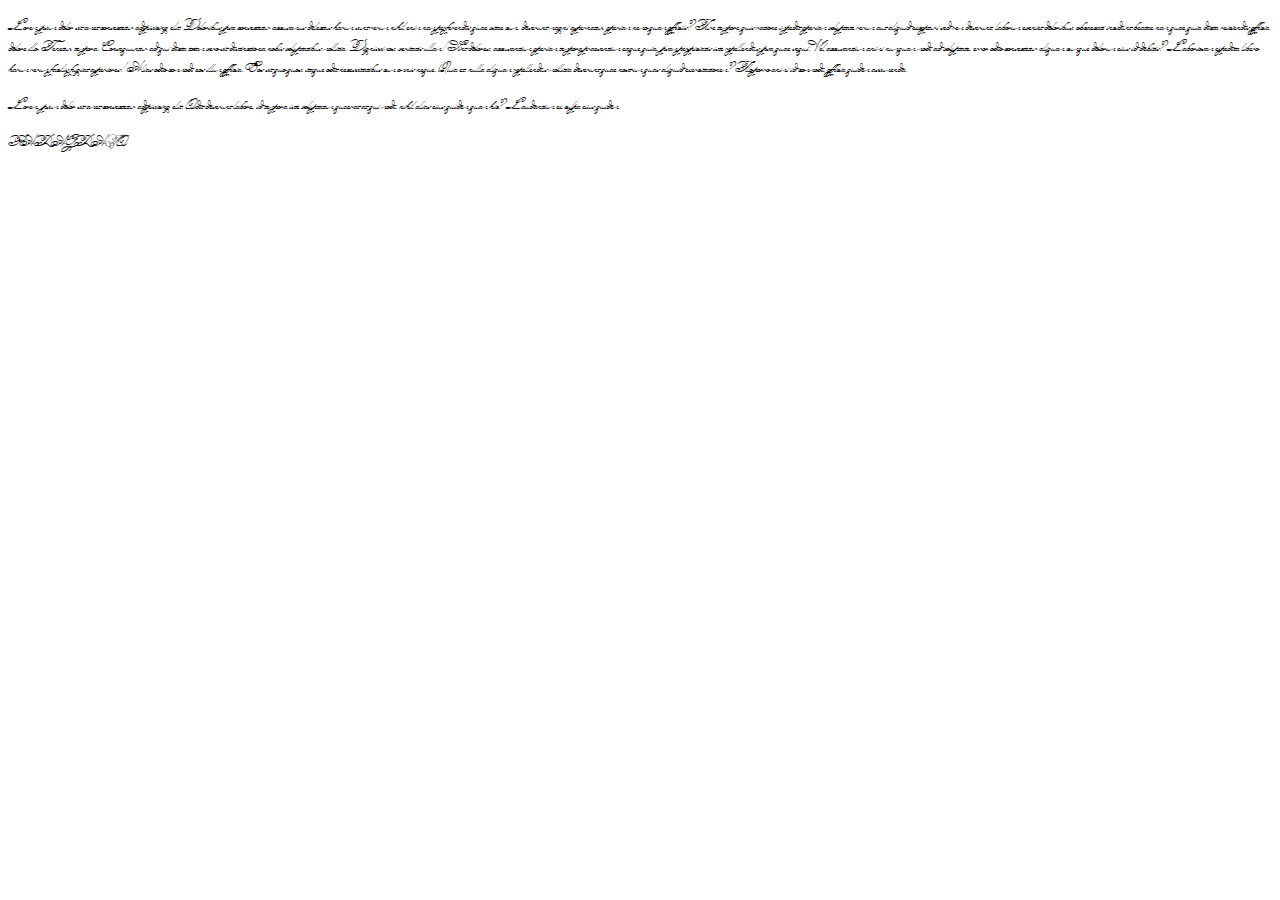
<file: src/html/font.html>
<!DOCTYPE html>
<html lang="it">
    <head>
        <meta charset="UTF-8">
        <meta http-equiv="X-UA-Compatible" content="IE=edge">
        <title>FONT</title>
        <link rel="stylesheet" href="../css/font.css">
    </head>

        <body>
            <p>
                Lorem ipsum dolor sit amet consectetur adipisicing elit. Doloribus ipsa consectetur accusamus delectus harum sunt rerum nihil enim nam perferendis quae vitae cum, deserunt magni aspernatur, aperiam nemo quam officiis?
                Iure tempore quis ratione impedit aperiam voluptate rerum aut aliquid excepturi sed rem deserunt, laborum eveniet doloribus, obcaecati incidunt beatae nam quae quia dicta reiciendis officia dolore illo. Tenetur, tempora.
                Consequuntur ad qui dicta totam vero sit distinctio ea nobis voluptatibus mollitia. Dignissimos, veritatis ullam! Sint dolores, accusantium aperiam tempora praesentium eaque quia, ipsam perspiciatis iste repellendus ipsa quae sequi.
                Vel accusantium animi numquam modi ad voluptate, error odio consectetur aliquam cumque dolorum eius id debitis? Laboriosam expedita libero harum rerum facilis fugiat asperiores! Alias odio commodi eos illum officia.
                Eos sit quo quos, itaque odit necessitatibus cum omnis neque. Quia et, nulla aliquam repellendus mollitia deserunt quae nostrum quas aliquid exercitationem? Illo porro animi id commodi, officia quidem assumenda.
            </p>

            <div>
                Lorem, ipsum dolor sit amet consectetur adipisicing elit. Odit deserunt labore, id tempora iste voluptatum quaerat at qui modi, nihil alias eius quidem quam hic? Laudantium ex culpa eius quidem.
                <p>PARAGRAFO</p>
            </div>
        </body>
</html>
</file>
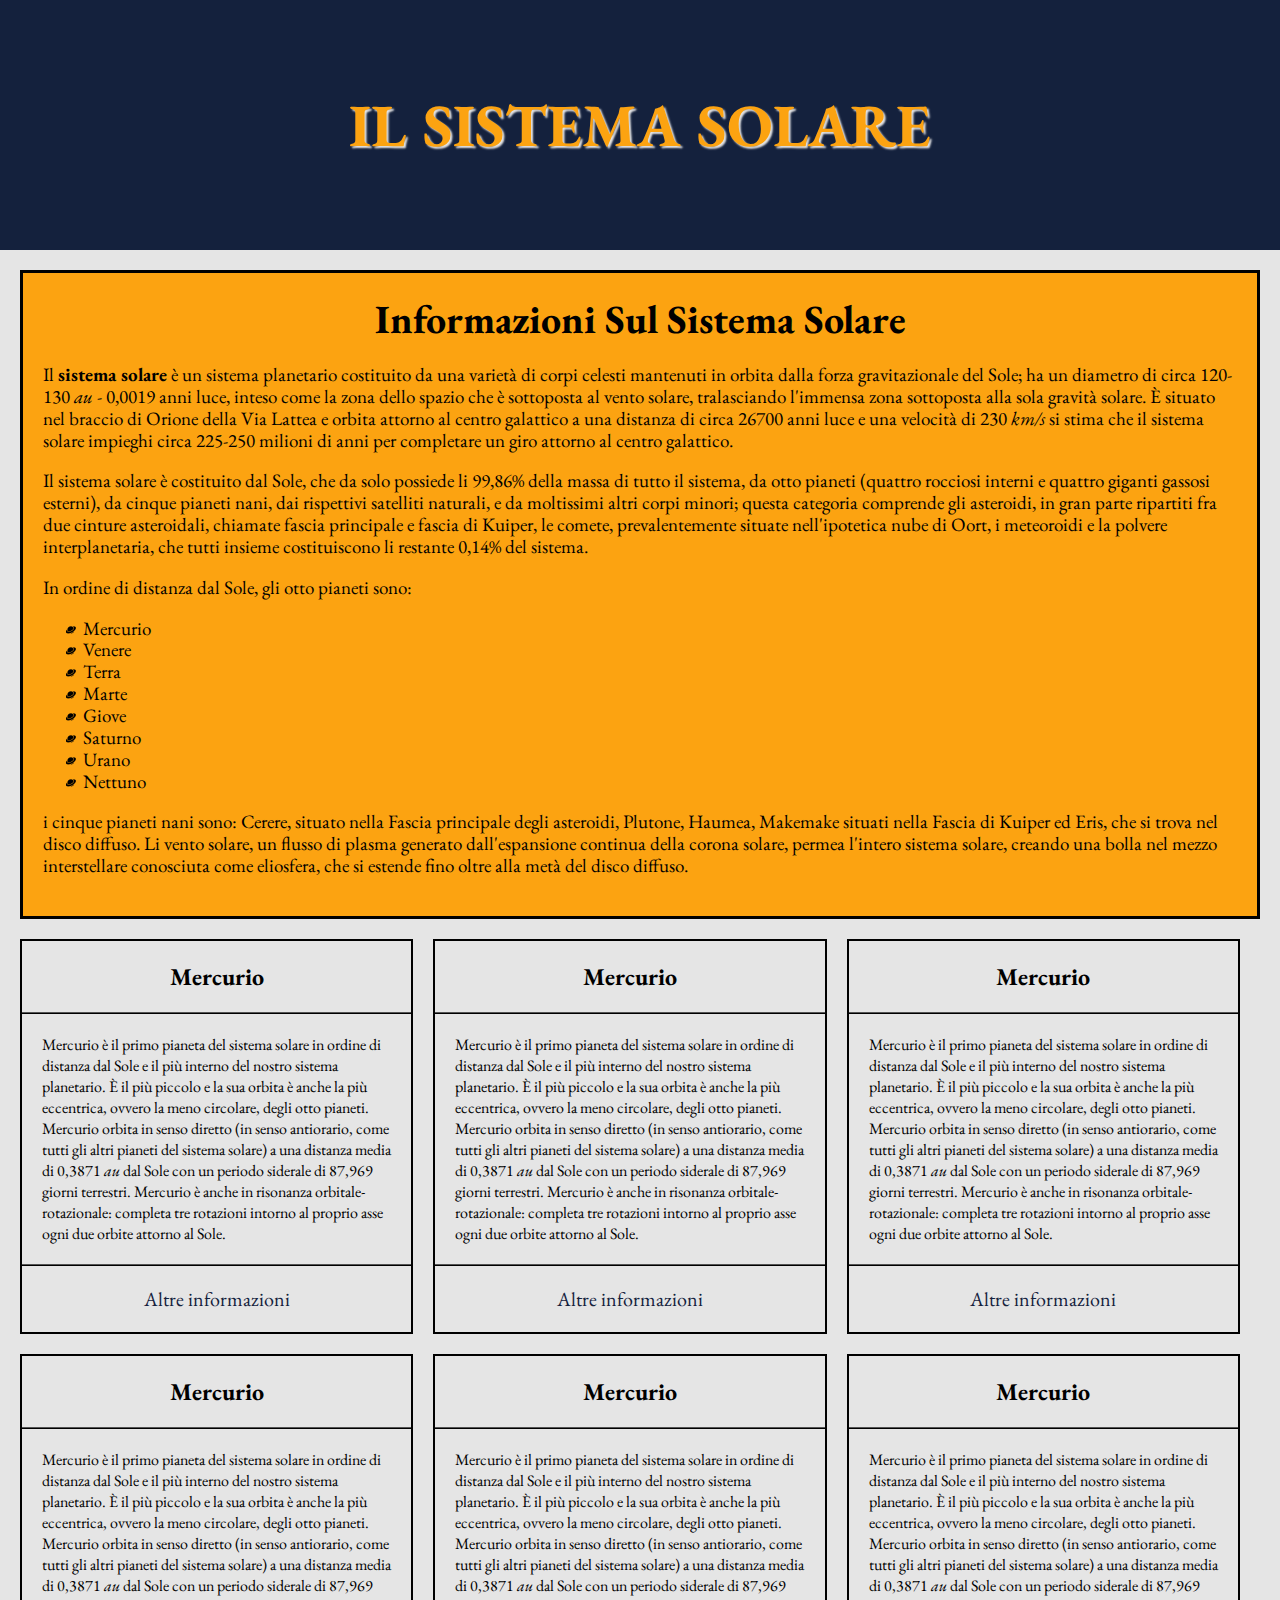
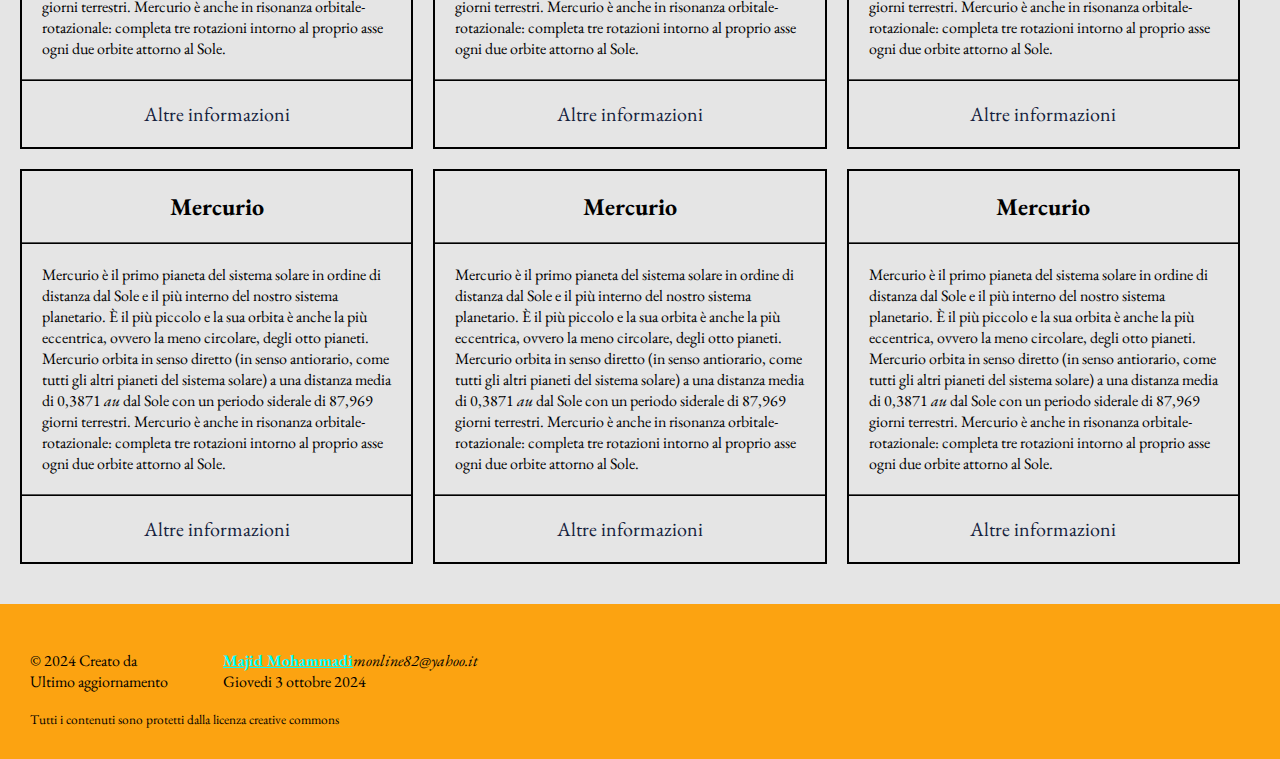
<file: src/html/ilSistemaSolare.html>
<!DOCTYPE html>
<html lang="it">
    <head>
        <meta charset="UTF-8">
        <meta http-equiv="X-UA-Compatible" content="IE=edge">
        <meta name="keywords" content="sistema solare, pianeta, pianeti, sole, terra">
        <title>IL SISTEMA SOLARE</title>
        <meta name="author" content="Majid Mohammadi">
        <meta name="generator" content="Vscode 1.93.1">
        <meta name="copyright" content="Majid Mohammadi">
        <link rel="stylesheet" href="../css/ilSistemaSolare.css">
    </head>

        <body>
            <div id="header">
                <h1 class="sistema-solare__title sistema-solare__title--principale">
                  il sistema solare
                </h1>
            </div>

            <div id="main">
                <div class="sistema-solare">
                    <div class="sistema-solare__head">
                        <h2 class="sistema-solare__title">
                            informazioni sul sistema solare
                        </h2>
                    </div>
                    <div class="sistema-solare__body">
                      <p>
                        Il <span class="bold">sistema solare</span> è un sistema planetario costituito da una varietà di corpi celesti mantenuti in orbita dalla forza gravitazionale del Sole; ha un diametro di circa 120-130 <abbr title="unità astronomica">au</abbr> - 0,0019 anni luce, inteso come la zona dello spazio che è sottoposta al vento solare, tralasciando l'immensa zona sottoposta alla sola gravità solare. È situato nel braccio di Orione della Via Lattea e orbita attorno al centro galattico a una distanza di circa 26700 anni luce e una velocità di 230 <abbr title="kilometri al secondo">km/s</abbr> si stima che il sistema solare impieghi circa 225-250 milioni di anni per completare un giro attorno al centro galattico.
                      </p>
                      <p>
                        Il sistema solare è costituito dal Sole, che da solo possiede li 99,86% della massa di tutto il sistema, da otto pianeti (quattro rocciosi interni e quattro giganti gassosi esterni), da cinque pianeti nani, dai rispettivi satelliti naturali, e da moltissimi altri corpi minori; questa categoria comprende gli asteroidi, in gran parte ripartiti fra due cinture asteroidali, chiamate fascia principale e fascia di Kuiper, le comete, prevalentemente situate nell'ipotetica nube di Oort, i meteoroidi e la polvere interplanetaria, che tutti insieme costituiscono li restante 0,14% del sistema.</p>
                        <p>In ordine di distanza dal Sole, gli otto pianeti sono:</p>
                        <ul>
                          <li>Mercurio</li>
                          <li>Venere</li>
                          <li>Terra</li>
                          <li>Marte</li>
                          <li>Giove</li>
                          <li>Saturno</li>
                          <li>Urano</li>
                          <li>Nettuno</li>
                        </ul>
                        <p>
                         i cinque pianeti nani sono: Cerere, situato nella Fascia principale degli asteroidi, Plutone, Haumea, Makemake situati nella Fascia di Kuiper ed Eris, che si trova nel disco diffuso. Li vento solare, un flusso di plasma generato dall&apos;espansione continua della corona solare, permea l'intero sistema solare, creando una bolla nel mezzo interstellare conosciuta come eliosfera, che si estende fino oltre alla metà del disco diffuso.
                        </p>
                      </div>
                    </div>

                       <div class="pianeta-container">
                        <div class="pianeta-card pianeta__card--boundary-left">
                            <div class="pianeta-card__head">
                              <h2>Mercurio</h2>
                            </div>
                            <div class="pianeta-card__body">
                              <p> Mercurio è il primo pianeta del sistema solare in ordine di distanza dal Sole e il più interno del nostro sistema planetario. È il più piccolo e la sua orbita è anche la più eccentrica, ovvero la meno circolare, degli otto pianeti. Mercurio orbita in senso diretto (in senso antiorario, come tutti gli altri pianeti del sistema solare) a una distanza media di 0,3871 <abbr title="unità astronomica">au</abbr> dal Sole con un periodo siderale di 87,969 giorni terrestri. Mercurio è anche in risonanza orbitale-rotazionale: completa tre rotazioni intorno al proprio asse ogni due orbite attorno al Sole.
                            </p>
                          </div>

                            <div class="pianeta-card__footer">Altre informazioni</div>
                        </div>

                        <div class="pianeta-card">
                            <div class="pianeta-card__head">
                              <h2>Mercurio</h2>
                            </div>
                            <div class="pianeta-card__body">
                              <p> Mercurio è il primo pianeta del sistema solare in ordine di distanza dal Sole e il più interno del nostro sistema planetario. È il più piccolo e la sua orbita è anche la più eccentrica, ovvero la meno circolare, degli otto pianeti. Mercurio orbita in senso diretto (in senso antiorario, come tutti gli altri pianeti del sistema solare) a una distanza media di 0,3871 <abbr title="unità astronomica">au</abbr> dal Sole con un periodo siderale di 87,969 giorni terrestri. Mercurio è anche in risonanza orbitale-rotazionale: completa tre rotazioni intorno al proprio asse ogni due orbite attorno al Sole.
                            </p>
                          </div>

                            <div class="pianeta-card__footer">Altre informazioni</div>
                        </div>

                        <div class="pianeta-card pianeta__card--boundary-right">
                            <div class="pianeta-card__head">
                              <h2>Mercurio</h2>
                            </div>
                            <div class="pianeta-card__body">
                              <p> Mercurio è il primo pianeta del sistema solare in ordine di distanza dal Sole e il più interno del nostro sistema planetario. È il più piccolo e la sua orbita è anche la più eccentrica, ovvero la meno circolare, degli otto pianeti. Mercurio orbita in senso diretto (in senso antiorario, come tutti gli altri pianeti del sistema solare) a una distanza media di 0,3871 <abbr title="unità astronomica">au</abbr> dal Sole con un periodo siderale di 87,969 giorni terrestri. Mercurio è anche in risonanza orbitale-rotazionale: completa tre rotazioni intorno al proprio asse ogni due orbite attorno al Sole.
                            </p>
                          </div>

                            <div class="pianeta-card__footer">Altre informazioni</div>
                        </div>

                        <div class="pianeta-card pianeta__card--boundary-left">
                            <div class="pianeta-card__head">
                              <h2>Mercurio</h2>
                            </div>
                            <div class="pianeta-card__body">
                              <p> Mercurio è il primo pianeta del sistema solare in ordine di distanza dal Sole e il più interno del nostro sistema planetario. È il più piccolo e la sua orbita è anche la più eccentrica, ovvero la meno circolare, degli otto pianeti. Mercurio orbita in senso diretto (in senso antiorario, come tutti gli altri pianeti del sistema solare) a una distanza media di 0,3871 <abbr title="unità astronomica">au</abbr> dal Sole con un periodo siderale di 87,969 giorni terrestri. Mercurio è anche in risonanza orbitale-rotazionale: completa tre rotazioni intorno al proprio asse ogni due orbite attorno al Sole.
                            </p>
                          </div>

                            <div class="pianeta-card__footer">Altre informazioni</div>
                        </div>

                        <div class="pianeta-card">
                            <div class="pianeta-card__head">
                              <h2>Mercurio</h2>
                            </div>
                            <div class="pianeta-card__body">
                              <p> Mercurio è il primo pianeta del sistema solare in ordine di distanza dal Sole e il più interno del nostro sistema planetario. È il più piccolo e la sua orbita è anche la più eccentrica, ovvero la meno circolare, degli otto pianeti. Mercurio orbita in senso diretto (in senso antiorario, come tutti gli altri pianeti del sistema solare) a una distanza media di 0,3871 <abbr title="unità astronomica">au</abbr> dal Sole con un periodo siderale di 87,969 giorni terrestri. Mercurio è anche in risonanza orbitale-rotazionale: completa tre rotazioni intorno al proprio asse ogni due orbite attorno al Sole.
                            </p>
                          </div>

                            <div class="pianeta-card__footer">Altre informazioni</div>
                        </div>

                        <div class="pianeta-card pianeta__card--boundary-right">
                            <div class="pianeta-card__head">
                              <h2>Mercurio</h2>
                            </div>
                            <div class="pianeta-card__body">
                              <p> Mercurio è il primo pianeta del sistema solare in ordine di distanza dal Sole e il più interno del nostro sistema planetario. È il più piccolo e la sua orbita è anche la più eccentrica, ovvero la meno circolare, degli otto pianeti. Mercurio orbita in senso diretto (in senso antiorario, come tutti gli altri pianeti del sistema solare) a una distanza media di 0,3871 <abbr title="unità astronomica">au</abbr> dal Sole con un periodo siderale di 87,969 giorni terrestri. Mercurio è anche in risonanza orbitale-rotazionale: completa tre rotazioni intorno al proprio asse ogni due orbite attorno al Sole.
                            </p>
                          </div>

                            <div class="pianeta-card__footer">Altre informazioni</div>
                        </div>

                        <div class="pianeta-card pianeta__card--boundary-left">
                            <div class="pianeta-card__head">
                              <h2>Mercurio</h2>
                            </div>
                            <div class="pianeta-card__body">
                              <p> Mercurio è il primo pianeta del sistema solare in ordine di distanza dal Sole e il più interno del nostro sistema planetario. È il più piccolo e la sua orbita è anche la più eccentrica, ovvero la meno circolare, degli otto pianeti. Mercurio orbita in senso diretto (in senso antiorario, come tutti gli altri pianeti del sistema solare) a una distanza media di 0,3871 <abbr title="unità astronomica">au</abbr> dal Sole con un periodo siderale di 87,969 giorni terrestri. Mercurio è anche in risonanza orbitale-rotazionale: completa tre rotazioni intorno al proprio asse ogni due orbite attorno al Sole.
                            </p>
                          </div>

                            <div class="pianeta-card__footer">Altre informazioni</div>
                        </div>

                        <div class="pianeta-card">
                            <div class="pianeta-card__head">
                              <h2>Mercurio</h2>
                            </div>
                            <div class="pianeta-card__body">
                              <p> Mercurio è il primo pianeta del sistema solare in ordine di distanza dal Sole e il più interno del nostro sistema planetario. È il più piccolo e la sua orbita è anche la più eccentrica, ovvero la meno circolare, degli otto pianeti. Mercurio orbita in senso diretto (in senso antiorario, come tutti gli altri pianeti del sistema solare) a una distanza media di 0,3871 <abbr title="unità astronomica">au</abbr> dal Sole con un periodo siderale di 87,969 giorni terrestri. Mercurio è anche in risonanza orbitale-rotazionale: completa tre rotazioni intorno al proprio asse ogni due orbite attorno al Sole.
                            </p>
                          </div>

                            <div class="pianeta-card__footer">Altre informazioni</div>
                        </div>

                        <div class="pianeta-card">
                            <div class="pianeta-card__head">
                              <h2>Mercurio</h2>
                            </div>
                            <div class="pianeta-card__body">
                              <p> Mercurio è il primo pianeta del sistema solare in ordine di distanza dal Sole e il più interno del nostro sistema planetario. È il più piccolo e la sua orbita è anche la più eccentrica, ovvero la meno circolare, degli otto pianeti. Mercurio orbita in senso diretto (in senso antiorario, come tutti gli altri pianeti del sistema solare) a una distanza media di 0,3871 <abbr title="unità astronomica">au</abbr> dal Sole con un periodo siderale di 87,969 giorni terrestri. Mercurio è anche in risonanza orbitale-rotazionale: completa tre rotazioni intorno al proprio asse ogni due orbite attorno al Sole.
                            </p>
                          </div>

                            <div class="pianeta-card__footer">Altre informazioni</div>
                        </div>
                       </div>
                    </div>  
                    
                    <div id="footer">
                        <div id="footer-container">
                            <dl>
                              <div>
                                <dt>&copy; 2024 Creato da</dt>
                                <dd><span class="author bold">Majid Mohammadi</span><address>monline82@yahoo.it</address>
                                </dd>
                              </div>
                              <div>
                                <dt>Ultimo aggiornamento</dt>
                                <dd>Giovedi 3 ottobre 2024</dd>
                              </div>
                            </dl>

                            <small>Tutti i contenuti sono protetti dalla licenza creative commons</small>
                        </div>
                    </div>
                </div>
        </body>
</html>
</file>
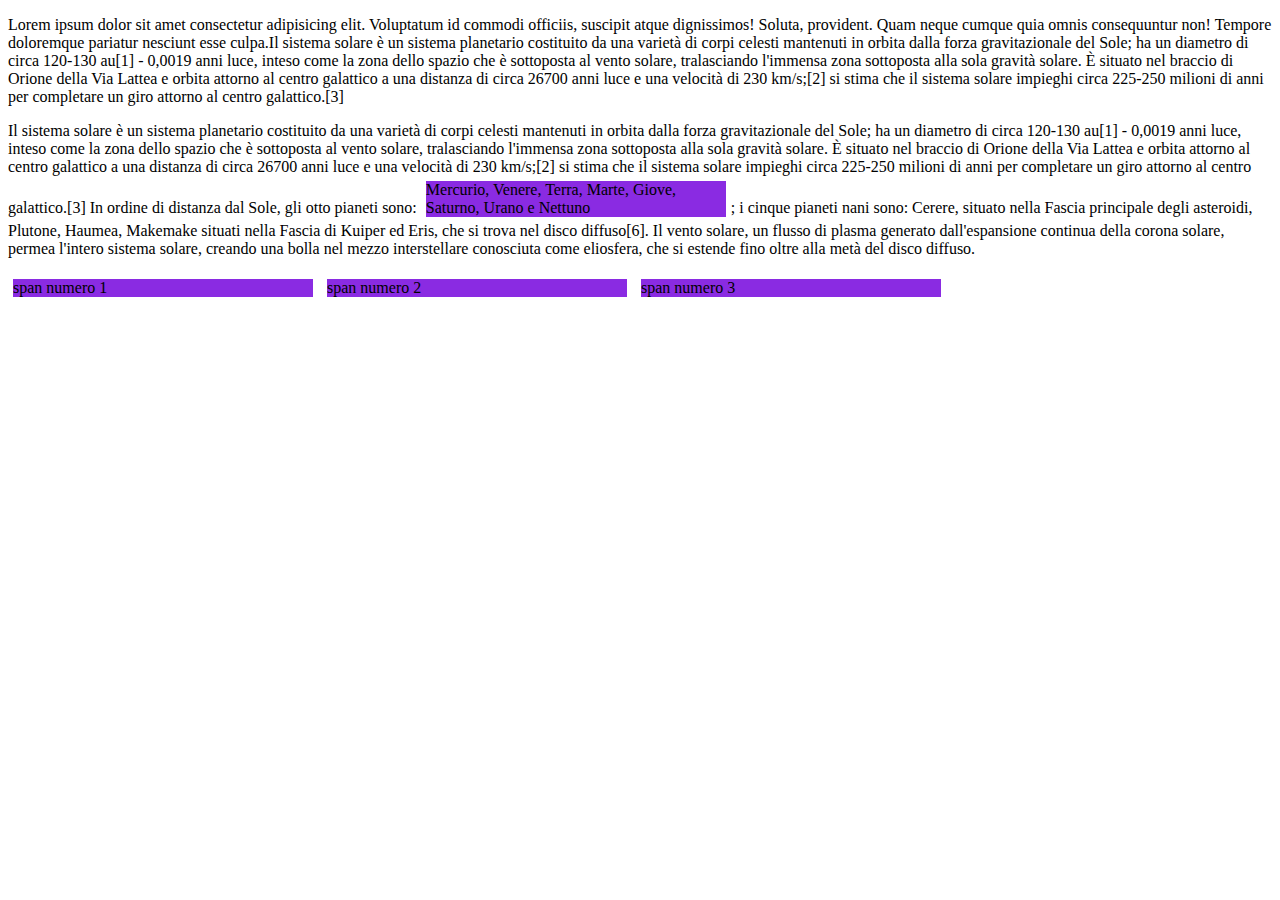
<file: src/html/paragrafo.html>
<!DOCTYPE html>
<html lang="it">
    <head>
        <meta charset="UTF-8">
        <meta http-equiv="X-UA-Compatible" content="IE=edge">
        <title></title>
        <link rel="stylesheet" href="../css/paragrafo.css">
    </head>

        <body>
            <p>
                Lorem ipsum dolor sit amet consectetur adipisicing elit. Voluptatum id commodi officiis, suscipit atque dignissimos! Soluta, provident. Quam neque cumque quia omnis consequuntur non! Tempore doloremque pariatur nesciunt esse culpa.Il sistema solare è un sistema planetario costituito da una varietà di corpi celesti mantenuti in orbita dalla forza gravitazionale del Sole; ha un diametro di circa 120-130 au[1] - 0,0019 anni luce, inteso come la zona dello spazio che è sottoposta al vento solare, tralasciando l'immensa zona sottoposta alla sola gravità solare. È situato nel braccio di Orione della Via Lattea e orbita attorno al centro galattico a una distanza di circa 26700 anni luce e una velocità di 230 km/s;[2] si stima che il sistema solare impieghi circa 225-250 milioni di anni per completare un giro attorno al centro galattico.[3]

               
            </p>
            <p>
                Il sistema solare è un sistema planetario costituito da una varietà di corpi celesti mantenuti in orbita dalla forza gravitazionale del Sole; ha un diametro di circa 120-130 au[1] - 0,0019 anni luce, inteso come la zona dello spazio che è sottoposta al vento solare, tralasciando l'immensa zona sottoposta alla sola gravità solare. È situato nel braccio di Orione della Via Lattea e orbita attorno al centro galattico a una distanza di circa 26700 anni luce e una velocità di 230 km/s;[2] si stima che il sistema solare impieghi circa 225-250 milioni di anni per completare un giro attorno al centro galattico.[3]



In ordine di distanza dal Sole, gli otto pianeti sono: <span>Mercurio, Venere, Terra, Marte, Giove, Saturno, Urano e Nettuno</span>; i cinque pianeti nani sono: Cerere, situato nella Fascia principale degli asteroidi, Plutone, Haumea, Makemake situati nella Fascia di Kuiper ed Eris, che si trova nel disco diffuso[6]. Il vento solare, un flusso di plasma generato dall'espansione continua della corona solare, permea l'intero sistema solare, creando una bolla nel mezzo interstellare conosciuta come eliosfera, che si estende fino oltre alla metà del disco diffuso.
            </p>

            <span>  span numero 1</span>
            <span>span numero 2</span>
            <span>span numero 3</span>
        </body>
</html>
</file>
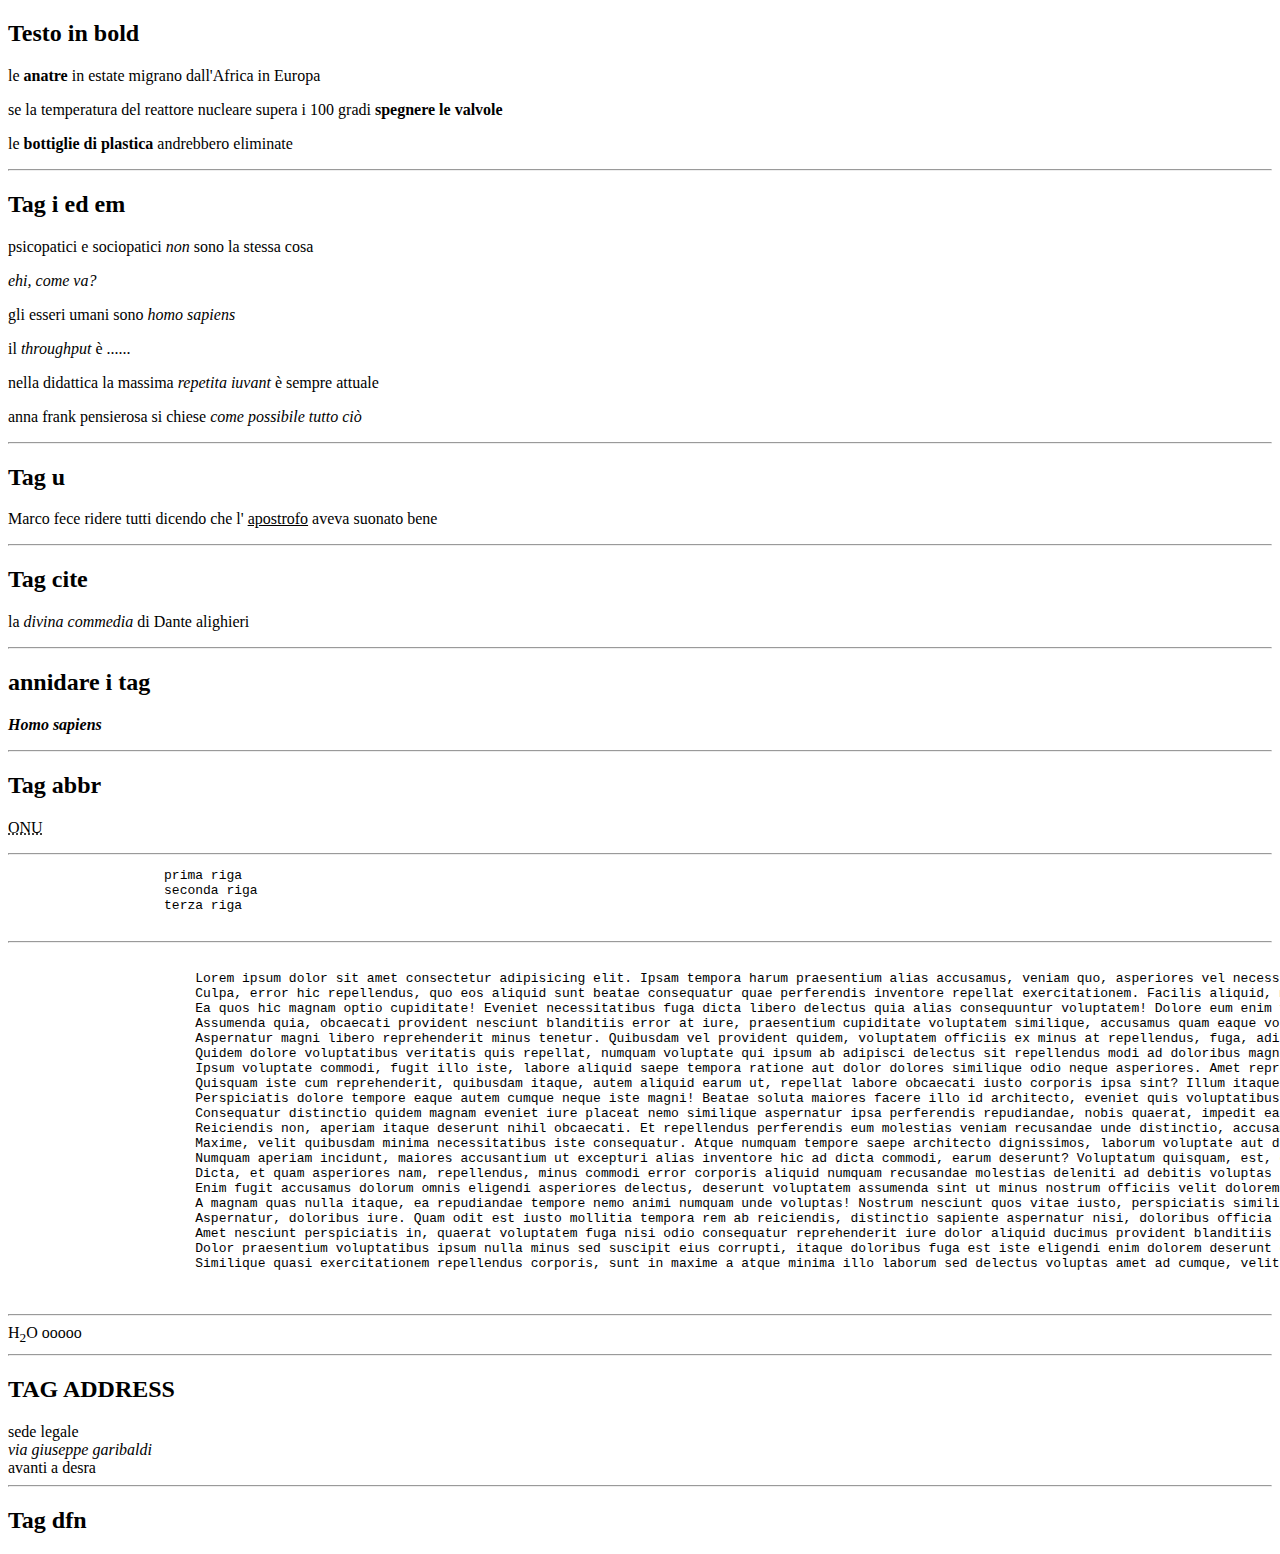
<file: src/html/tagVari.html>
<!DOCTYPE html>
<html lang="it">
    <head>
        <meta charset="UTF-8">
        <meta http-equiv="X-UA-Compatible" content="IE=edge">
        <title>TAGVARI</title>
        <link rel="stylesheet" href="../css/tagVari.css">

    </head>

        <body>
            <h2>Testo in bold</h2>
            <div>
                <p>
                    le <span>anatre</span> in estate migrano dall'Africa in Europa
                </p>
                <p>
                    se la temperatura del reattore nucleare supera i 100 gradi <strong>spegnere le valvole</strong>
                </p>

                <p>le <b>bottiglie di plastica</b> andrebbero eliminate</p>
                
                <hr>

                <h2>Tag i ed em</h2>
                <div>
                    <p>psicopatici e sociopatici <em>non</em> sono la stessa cosa</p>
                    <p><i>ehi, come va?</i></p>
                    <p>gli  esseri umani sono <i>homo sapiens</i></p>
                    <p>il <i>throughput</i> è ......</p>
                    <p>nella didattica la massima <i>repetita iuvant</i> è sempre attuale</p>
                    <p>anna frank pensierosa si chiese <i>come possibile tutto ciò</i></p>

                    <hr>


                    <h2>Tag u</h2>
                    <p>Marco fece ridere tutti dicendo che l' <u>apostrofo</u> aveva suonato bene

                    </p>

                    <hr>

                    <h2>Tag cite</h2>
                    <p>la <cite>divina commedia</cite> di Dante alighieri</p>
                    <hr>

                    <h2>annidare i tag</h2>
                    <p>
                        <strong><i>Homo sapiens</i></strong>
                    </p>
                <hr>
                    
                <h2>Tag abbr</h2>
                <p><abbr title="organizzazioni delle nazioni unite">ONU</abbr></p>
                </div>
            </div>

            <hr>

            <div>
                <pre>
                    prima riga
                    seconda riga
                    terza riga
                </pre>
            </div>
            <hr>

            <div>
                <pre>
                    <samp>
                        Lorem ipsum dolor sit amet consectetur adipisicing elit. Ipsam tempora harum praesentium alias accusamus, veniam quo, asperiores vel necessitatibus explicabo minima doloribus! At quisquam quas debitis minima quo cum reiciendis?
                        Culpa, error hic repellendus, quo eos aliquid sunt beatae consequatur quae perferendis inventore repellat exercitationem. Facilis aliquid, minus non et animi est culpa nihil maiores, fugiat voluptas nisi reiciendis quisquam.
                        Ea quos hic magnam optio cupiditate! Eveniet necessitatibus fuga dicta libero delectus quia alias consequuntur voluptatem! Dolore eum enim voluptas saepe quaerat sunt nobis debitis quia, repudiandae libero? Dolorem, illum.
                        Assumenda quia, obcaecati provident nesciunt blanditiis error at iure, praesentium cupiditate voluptatem similique, accusamus quam eaque voluptatum possimus officiis voluptatibus ullam placeat. Iste quisquam minima velit corporis exercitationem necessitatibus quod?
                        Aspernatur magni libero reprehenderit minus tenetur. Quibusdam vel provident quidem, voluptatem officiis ex minus at repellendus, fuga, adipisci magni maxime voluptate! Ratione sint dolorum iste pariatur atque vero iure vel!
                        Quidem dolore voluptatibus veritatis quis repellat, numquam voluptate qui ipsum ab adipisci delectus sit repellendus modi ad doloribus magni et maxime sunt minima laboriosam. Nesciunt sint nisi fugit amet reprehenderit!
                        Ipsum voluptate commodi, fugit illo iste, labore aliquid saepe tempora ratione aut dolor dolores similique odio neque asperiores. Amet reprehenderit necessitatibus quis quae consequatur fugit obcaecati voluptates! Nostrum, modi minima!
                        Quisquam iste cum reprehenderit, quibusdam itaque, autem aliquid earum ut, repellat labore obcaecati iusto corporis ipsa sint? Illum itaque voluptate voluptatem beatae neque eligendi et dolores adipisci? Obcaecati, magnam repellat.
                        Perspiciatis dolore tempore eaque autem cumque neque iste magni! Beatae soluta maiores facere illo id architecto, eveniet quis voluptatibus expedita nemo assumenda! Excepturi earum alias ipsum magnam, nostrum in recusandae!
                        Consequatur distinctio quidem magnam eveniet iure placeat nemo similique aspernatur ipsa perferendis repudiandae, nobis quaerat, impedit earum, nesciunt id recusandae sed quisquam? Omnis, nemo numquam sapiente qui minima reprehenderit placeat.
                        Reiciendis non, aperiam itaque deserunt nihil obcaecati. Et repellendus perferendis eum molestias veniam recusandae unde distinctio, accusamus consequuntur, dolorem accusantium ad ut incidunt soluta quibusdam nobis sapiente repudiandae quisquam quaerat.
                        Maxime, velit quibusdam minima necessitatibus iste consequatur. Atque numquam tempore saepe architecto dignissimos, laborum voluptate aut deserunt iste id minus cupiditate a doloremque exercitationem aliquam delectus debitis. Quaerat, a unde.
                        Numquam aperiam incidunt, maiores accusantium ut excepturi alias inventore hic ad dicta commodi, earum deserunt? Voluptatum quisquam, est, eos natus ad corrupti explicabo quo in accusamus ratione quia, cum commodi?
                        Dicta, et quam asperiores nam, repellendus, minus commodi error corporis aliquid numquam recusandae molestias deleniti ad debitis voluptas unde provident maxime placeat nemo! Nemo beatae libero modi perspiciatis ipsum dolor.
                        Enim fugit accusamus dolorum omnis eligendi asperiores delectus, deserunt voluptatem assumenda sint ut minus nostrum officiis velit dolorem quod, officia beatae rerum at. Debitis, libero aspernatur fuga officiis omnis architecto!
                        A magnam quas nulla itaque, ea repudiandae tempore nemo animi numquam unde voluptas! Nostrum nesciunt quos vitae iusto, perspiciatis similique dolore rem quibusdam sunt! Quis molestias praesentium tempora rerum perspiciatis.
                        Aspernatur, doloribus iure. Quam odit est iusto mollitia tempora rem ab reiciendis, distinctio sapiente aspernatur nisi, doloribus officia quasi unde dolorem repellendus blanditiis? Iusto expedita quos blanditiis quisquam vero voluptatibus.
                        Amet nesciunt perspiciatis in, quaerat voluptatem fuga nisi odio consequatur reprehenderit iure dolor aliquid ducimus provident blanditiis ad dolorum harum! Animi ratione assumenda deleniti nemo error consequatur optio praesentium. Consequatur.
                        Dolor praesentium voluptatibus ipsum nulla minus sed suscipit eius corrupti, itaque doloribus fuga est iste eligendi enim dolorem deserunt quod cum iure ad harum neque saepe architecto vitae! Dolor, dolores.
                        Similique quasi exercitationem repellendus corporis, sunt in maxime a atque minima illo laborum sed delectus voluptas amet ad cumque, velit sit at laudantium autem optio odio! Eum id dolor veniam.
                    </samp>
                </pre>
            </div>

            <hr>
            <div>
                H<sub>2</sub>O ooooo
            </div>
            <hr>
            <h2>TAG ADDRESS</h2>
            sede legale <address>via giuseppe garibaldi</address> avanti a desra
        </body>
        <hr>
        <h2>Tag dfn</h2>
</html>
</file>
<file: src/css/index.css>
/* --black: #000000ff;
--oxford-blue: #14213dff;
--orange-web: #fca311ff;
--platinum: #e5e5e5ff;
--white: #ffffffff; */
@import url("https://fonts.googleapis.com/css2?family=EB+Garamond:ital,wght@0,400..800;1,400..800&display=swap");
* {
  box-sizing: border-box;
}

body {
  margin: 0;
  font-family: "EB Garamond", "times", serif;
}

div#header {
  background-color: #14213dff;
  min-height: 250px;
  line-height: 250px;
}

.sistema-solare__title {
  text-align: center;
  margin: 0;

  font-size: 40px;
  text-transform: capitalize;
}

.sistema-solare__title--principale {
  text-shadow: 2px 2px 2px #e5e5e5ff;
  word-spacing: 3px;
  text-transform: uppercase;
  font-size: 60px;
  color: #fca311ff;
}

div#main {
  padding: 20px 20px 0;
  background-color: #e5e5e5ff;
}

.sistema-solare {
  background-color: #fca311ff;
  padding: 20px;
  border: 3px solid #000000ff;
}

.sistema-solare__body {
  font-size: 19px;
  line-height: 1.15;
}
.bold {
  font-weight: bold;
}

li {
  list-style-image: url(../../assets/img/icons8-pianeta-10.png);
}

.pianeta-container {
  margin: 20px 0 0;
  font-size: 0;
  display: flex;
  flex-wrap: wrap;
  gap: 0px; /* Spaziatura tra le card */
}

.pianeta-card {
  display: flex;
  flex-direction: column;
  justify-content: space-between; /* Aggiungi questa riga */
  width: calc(33.333333% - 20px);
  border: 2px solid black;
  padding: 20px 0;
  font-size: 16px;
  margin: 0 10px 20px;
  box-sizing: border-box; /* Assicurati che padding e border siano inclusi nella larghezza e altezza */
}

.pianeta-card__head {
  border-bottom: 2px ridge black;
  padding-bottom: 20px;
  margin-bottom: 20px;
  margin: 0;
}

.pianeta-card h2 {
  text-align: center;
  margin: 0;
}

.pianeta-card__body {
  padding: 20px;
  flex-grow: 1; /* Aggiungi questa riga */
}
.pianeta-card__body p {
  margin: 0;
}

.pianeta-card__footer {
  color: #14213dff;
  text-align: center;
  border-top: 2px ridge black;
  padding-top: 20px;
  font-size: 20px;
  cursor: pointer;
}

.pianeta__card--boundary-left {
  margin-left: 0;
  width: calc(33.333333% - 10px);
}

.pianeta__card--boundary-right {
  margin-right: 0;
  width: calc(33.333333% - 10px);
}

.author {
  color: red;
  text-decoration: underline;
}

dt {
  display: inline-block;
  min-width: 150px;
}
dd {
  display: inline-block;
}
div#footer {
  background-color: yellow;
  padding: 20px;
}
</file>
<file: src/css/affiancareElementiDisplay.css>
/* div{
    background-color: yellow;
} */

*{
    box-sizing:border-box;
    /* questo va messo sempre */
}


body{
    font-size: 0;

}

div{
    font-size: 16px;
    
}

#card-container{
    border: 3px solid rgb(39, 7, 57);
    /* width: 300px; */
    /* width: 25%; */
    width: calc(25% - 20px);
    display: inline-block;
    margin: 10px;
    
}

h2{
    background-color: blue;
    margin: 0;
    padding: 5px;
    color: white;


}



 #card-body{
    background-color: yellow;
    padding: 10px;
    font-size: 20px;
    border-top: 3px solid rgb(39, 7, 57);
    border-bottom: 3px solid rgb(39, 7, 57);
 }
 
 #card-footer{
    background-color: blueviolet;
    padding: 5px;
    color: white;
    font-size: large;
 }
</file>
<file: src/css/altrePropreitaTesto.css>
.grassetto{
    /* font-weight:lighter; */
    /* font-weight:700; --> valori da 100 a 900 */
    font-weight:bold;
}

u{
    /* text-decoration: none; questo toglie quella sottolineatura che ho messo nella parola sbagliata(inginiere) */
    /* text-decoration-style: wavy;
    text-decoration-color: aqua; */
    text-decoration: underline;
    text-decoration-color: red;

}
.underlined{
    text-decoration: underline;
    text-decoration-color: aqua;
}

div.shaddow{
    text-shadow: -3px 3px 2px;
}
.trasforma{
    text-transform:uppercase;
    /* text-transform: capitalize; */
    /* text-transform: none; */
}

.trasforma:hover{
    text-transform: none;
}
.maiuscoletto{
    font-variant: small-caps;
}

div.allineamento{
    width: 60%;
    max-width: 600px;
    border: 2px solid black;
    text-align: center;
    /* text-align: right; */
    /* text-align: justify; */
    margin: 0 auto; /*si applica solo quando l'elemento è più piccolo della pagina*/
    

}
div.sub_container{
    width: 50%;
    background-color: rgb(255, 72, 0);
    min-height: 200px;
    margin: 0 auto;
    line-height:200px ; /*--> questo mett al centro il testo casuale*/

}
p{
    text-align: left;
    line-height: 1.4;
}

div.gestisci_spazi{
    /* white-space: nowrap; */
    width: 150px;
    border: solid;
    overflow: hidden;
}
</file>
<file: src/css/boxModel.css>
* {
    box-sizing: border-box ;
}


div{
    background-color: red;
    /* margin: 10px 20px 15px 25px; */
    /* margin: 5%; */
    width: 500px;
    margin: 10px 40px;
    margin-bottom: 0;

    padding-left: 15px;
    padding-right: 20px;
    padding-top: 10px;
    /* border: 10px solid green; */
    border: 10px ridge black;
    
}
div + div{
    background-color: yellow;
}
</file>
<file: src/css/colori.css>
div{
    /* background-color: lavender; */
    /* background-color: rgb(19, 68, 96); */
    /* background-color: rgba(255, 255, 10); */
    /* background-color: #FF5555; */
    /* background-color: hsl(55, 80%, 50%);  */
    /* background-color: hsla(55, 80%, 50%, 0.5); questo gli da un tocco di opacità! */
}

body{
    background-color: green;
}

/* 01.....9 A B C D E F 
10 11 12 13 14 15 16 17 18 19 1A 1B 1C .....1F 20
.....

ESEMPIO IL NUMERO 255 è FF
SI CHIAMA SCHEMA ESADECIMALE! */
</file>
<file: src/css/dimensioni.css>
body{
    height: 800px;
    background-color: yellow;
}

div{
    background-color: aqua;
    color: blue;
    /* width: 50%; */
    max-width: 700px;
    min-width: 200px;
    min-height: 500px;
}
div div{
    background-color: red;
}
</file>
<file: src/css/displayNone.css>
body{
    margin: 0;

}

div{
    border: 5px solid black;
    margin: 5px;
    /* display: none; */
    /*display none fa sparire */

}
div:first-of-type{
    /* display: none; */
    /*questo fa sparire il primo diplay e non il secondo, ma non la cancella */
    /* visibility: hidden; */
}
</file>
<file: src/css/div.css>
div{
    background-color: green;
}
</file>
<file: src/css/elenchi.css>
ul li{
   /* list-style-type: square; /* qui cambia quel punto in un circhio(circle) o in squar. ci sono tanti altri tipi che lo puoi andare a prednere nel sito list style */
    padding: 10px;
    list-style-image:url("../../assets/img/icons8-turtle-100.png")
    
}
ul{
    padding-left: 100px;
    
    
}

ol li{
    list-style-type:lower-roman; /*decimal, roman, latin ecc(togli i : dopo type e ti esce la lista)*/
}
</file>
<file: src/css/esempioClassi.css>
/* small{

    background-color: red;
    color: white;
    padding: 10px;
} */

small.errore {
    background-color: rgb(218, 52, 52);
    color: white;
    padding: 10px;
    
}

.errore-form{
    font-family: 'Gill Sans', 'Gill Sans MT', Calibri, 'Trebuchet MS', sans-serif;
    font-size: larger;
    font-style:italic;
}
</file>
<file: src/css/font.css>
@font-face {
    font-family: 'miss_fajardoseregular';
    src: url('../../assets/fonts/Miss_Fajardose_Font/');
    src: url('../../assets/fonts/Miss_Fajardose_Font/?#iefix') format('embedded-opentype'),
         url('../../assets/fonts/Miss_Fajardose_Font/missfajardose-regular-webfont.woff2') format('woff2'),
         url('../../assets/fonts/Miss_Fajardose_Font/missfajardose-regular-webfont.woff') format('woff'),
         url('../../assets/fonts/Miss_Fajardose_Font/missfajardose-regular-webfont.ttf') format('truetype'),
         url('../../assets/fonts/Miss_Fajardose_Font/missfajardose-regular-webfont.svg#miss_fajardoseregular') format('svg');
    font-weight: normal;
    font-style: normal;

}



body{
    font-family: "miss_fajardoseregular", fantasy; 
}
</file>
<file: src/css/ilSistemaSolare.css>
/* CSS HEX */
/* --black: #000000ff;
--oxford-blue: #14213dff;
--orange-web: #fca311ff;
--platinum: #e5e5e5ff;
--white: #ffffffff; */

@import url("https://fonts.googleapis.com/css2?family=EB+Garamond:ital,wght@0,400..800;1,400..800&display=swap");

* {
  box-sizing: border-box;
}

body {
  margin: 0;
  font-family: "EB Garamond", serif;
}

abbr {
  text-decoration: none;
  font-style: italic;
}

.bold {
  font-weight: bold;
}

div#header {
  background-color: #14213dff;
  /* padding: 50px; */
  min-height: 250px;
  line-height: 250px;
}

.sistema-solare__title {
  text-align: center;
  margin: 0;
  font-size: 40px;

  text-transform: capitalize;
}
.sistema-solare__title--principale {
  text-shadow: 2px 2px 2px #e5e5e5ff;
  word-spacing: 3px;
  text-transform: uppercase;
  font-size: 60px;
  color: #fca311ff;
}

div#main {
  padding: 20px;
  background-color: #e5e5e5ff;
}

div.sistema-solare {
  background-color: #fca311ff;
  padding: 20px;
  border: 3px solid black;
}

.sistema-solare__body {
  font-size: 19px;
  line-height: 1.15;
}

/* li{
    list-style-image: url(../../assets/img/icons8-pianeta-50.png); --> allora, cosi anche puoi fare, ma è meglio usare la tecnica che chiama l'elemento dal body
} */
.sistema-solare__body li {
  list-style-image: url(../../assets/img/icons8-pianeta-10.png);
}

.pianeta-container {
  margin: 20px 0 0;
  font-size: 0;
}
.pianeta-card {
  width: calc(33.333333% - 20px);
  background-color: #e5e5e5ff;
  border: 2px solid black;
  padding: 20px 0;
  display: inline-block;
  font-size: 16px;
  margin: 0 10px 20px;
}

.pianeta-card__head {
  border-bottom: 2px ridge black;
  padding-bottom: 20px;
  margin: 0;
}

.pianeta-card h2 {
  text-align: center;
  margin: 0;
}

.pianeta-card__body {
  padding: 20px;
}

.pianeta-card__body p {
  margin: 0;
}

.pianeta-card__footer {
  color: #14213dff;
  text-align: center;
  border-top: 2px ridge black;
  padding-top: 20px;
  font-size: 20px;
  cursor: pointer;
}

.pianeta__card--boundary-left {
  margin-left: 0;
  width: calc(33.33333% 10px);
}
.pianeta__card--boundary-right {
  margin-right: 0;
  width: calc(33.33333% 10px);
}

.author {
  color: aqua;
  text-decoration: underline;
}

address {
  display: inline-block;
}

dt {
  display: inline-block;
  min-width: 150px;
}
dd {
  display: inline-block;
}

div#footer {
  background-color: #fca311ff;
  padding: 30px;
}
</file>
<file: src/css/paragrafo.css>
/* span{
    
    display: block;
    background-color: aquamarine;
    width: 300px;
} */

span{
    display: inline-block;
    background-color: blueviolet;
    width: 300px;
    margin: 5px;
} /* qui non sono più messi in un blocco ma sono affiancati
</file>
<file: src/css/tagVari.css>
span{
    font-weight: bold;
}
</file>
